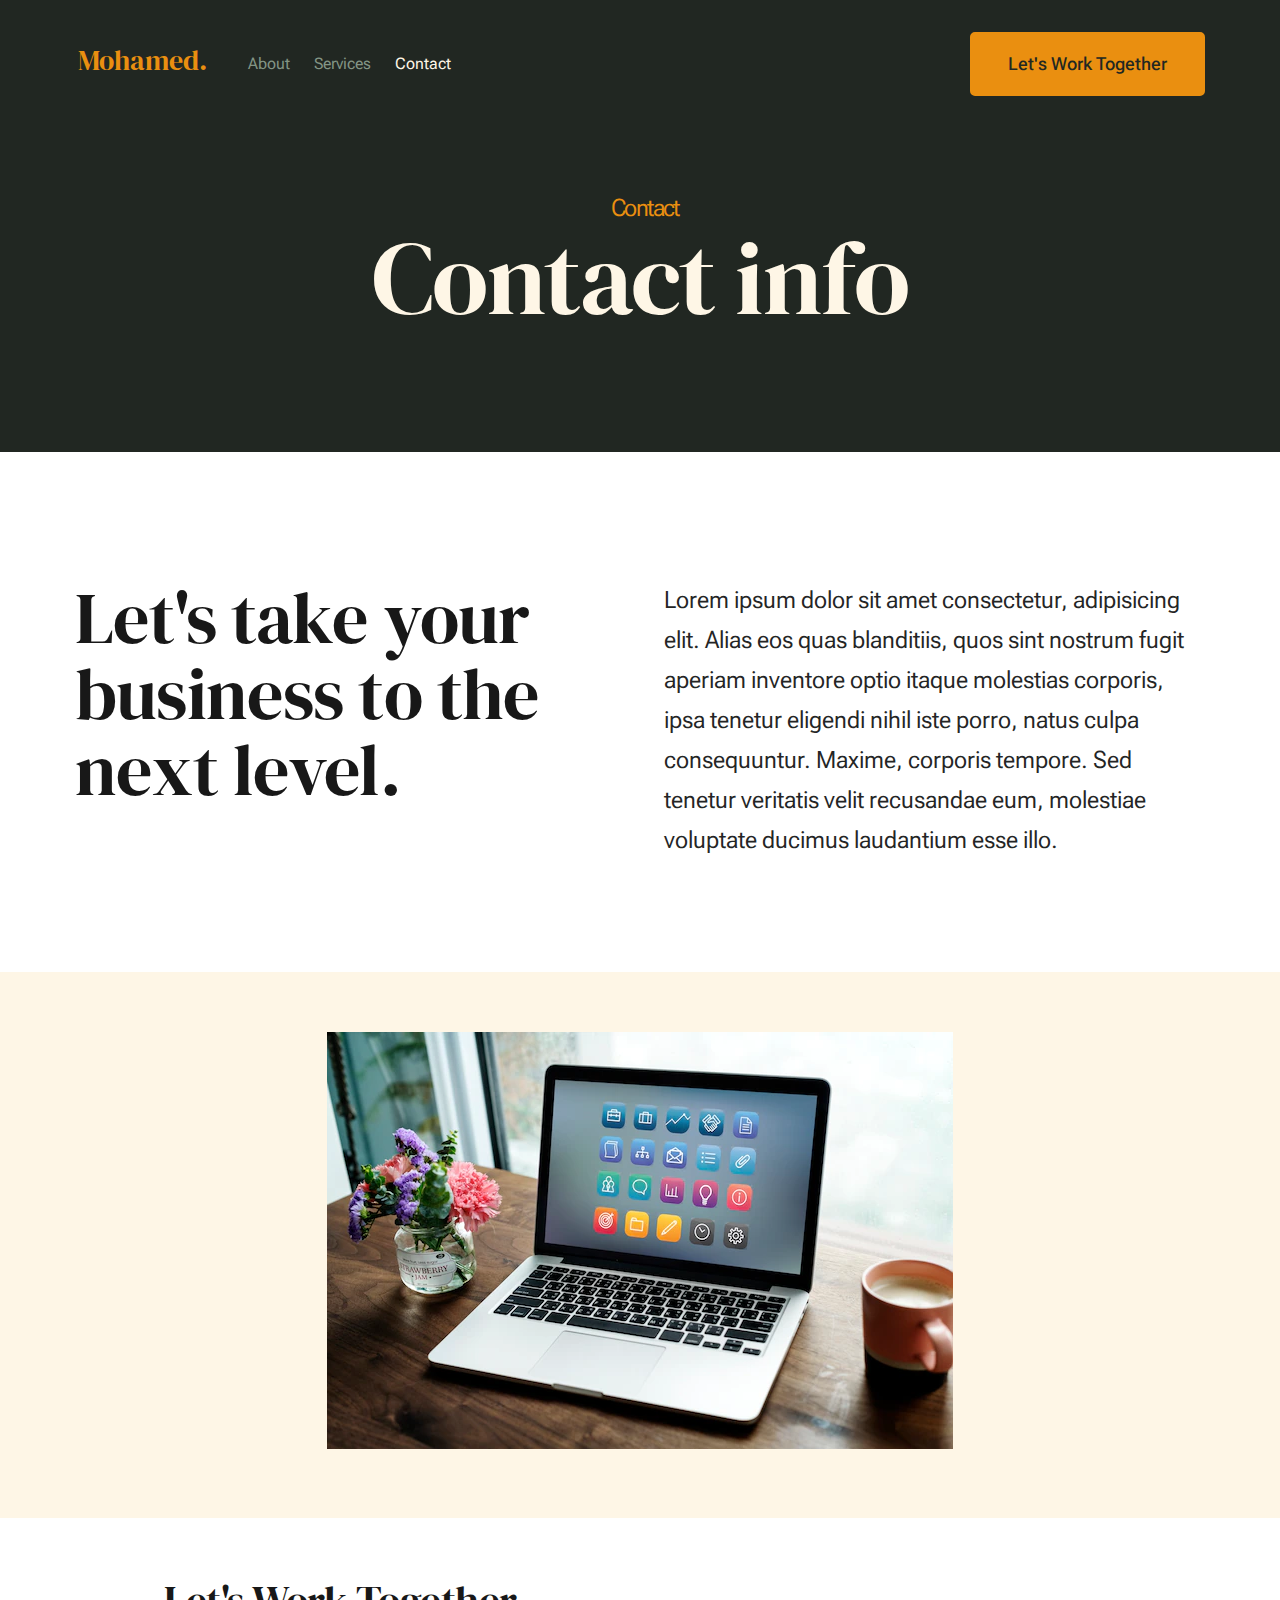
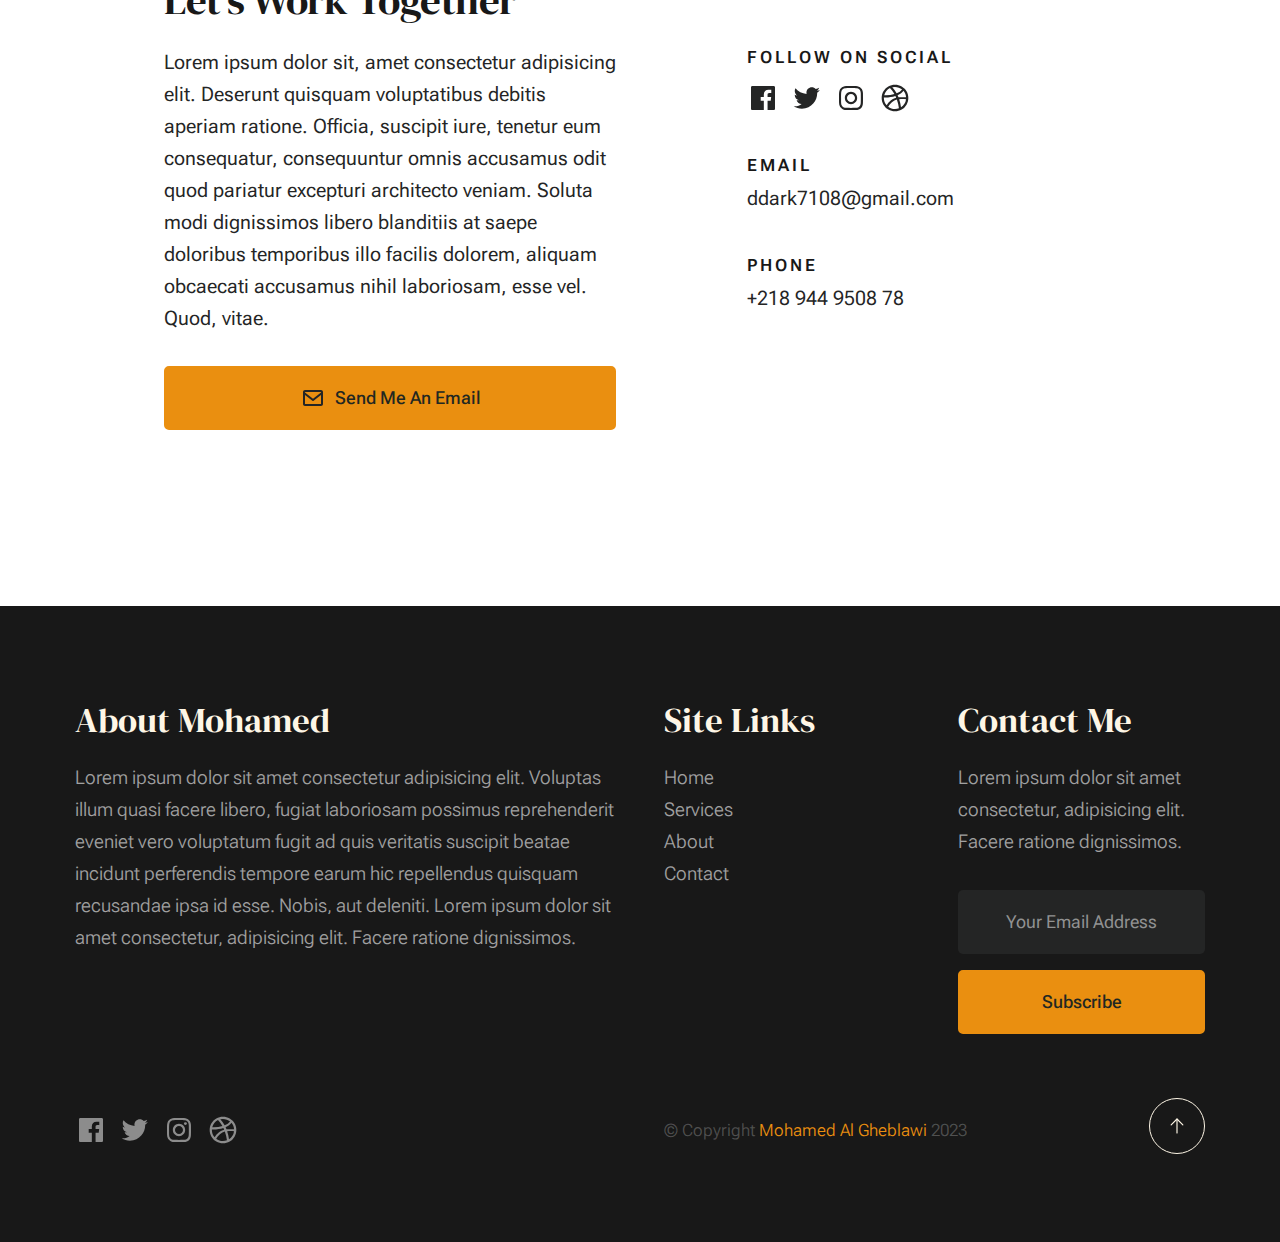
<file: projects/cv/Mohamed/contact.html>
<!DOCTYPE html>
<html lang="en" class="no-js" >
<head>

    <!--- basic page needs
    ================================================== -->
    <meta charset="utf-8">
    <meta name="viewport" content="width=device-width, initial-scale=1">
    <title>Mohamed - Abdulmajed</title>

    <script>
        document.documentElement.classList.remove('no-js');
        document.documentElement.classList.add('js');
    </script>

    <!-- CSS
    ================================================== -->
    <link rel="stylesheet" href="css/vendor.css">
    <link rel="stylesheet" href="css/styles.css">

    <!-- favicons
    ================================================== -->
    <link rel="apple-touch-icon" sizes="180x180" href="apple-touch-icon.png">
    <link rel="icon" type="image/png" sizes="32x32" href="favicon-32x32.png">
    <link rel="icon" type="image/png" sizes="16x16" href="favicon-16x16.png">
    <link rel="manifest" href="site.webmanifest">


    <link rel="stylesheet" href="https://fonts.googleapis.com/css2?family=Material+Symbols+Outlined:opsz,wght,FILL,GRAD@20..48,100..700,0..1,-50..200" />

</head>


<body id="top">


    <!-- preloader
    ================================================== -->
    <div id="preloader">
        <div id="loader" class="dots-fade">
            <div></div>
            <div></div>
            <div></div>
        </div>
    </div>


    <!-- page wrap
    ================================================== -->
    <div id="page" class="s-pagewrap">


        <!-- # site header 
        ================================================== -->
        <header class="s-header">
            <div class="row s-header__inner width-sixteen-col">

                <div class="s-header__block">
                    <div class="s-header__logo">
                        <a id="my-name" class="logo" href="index.html">
                            Mohamed.
                        </a>
                    </div>

                    <a class="s-header__menu-toggle" href="#0"><span>Menu</span></a>
                </div> <!-- end s-header__block -->

                <nav class="s-header__nav">
    
                    <ul class="s-header__menu-links">
                        <li><a href="about.html">About</a></li>
                        <li><a href="services.html">Services</a></li>
                        <li class="current"><a href="contact.html">Contact</a></li>
                    </ul> <!-- s-header__menu-links -->

                    <div class="s-header__contact">
                        <a href="contact.html" class="btn btn--primary s-header__contact-btn">Let's Work Together</a>                        
                    </div> <!-- s-header__contact -->
    
                </nav> <!-- end s-header__nav -->

            </div> <!-- end s-header__inner -->
        </header> <!-- end s-header -->


        <!-- # site main content
        ================================================== -->
        <section id="content" class="s-content">

               <section class="s-pageheader pageheader">
                    <div class="row">
                        <div class="column xl-12">
                            <h1 class="page-title">
                                <span class="page-title__small-type text-pretitle">Contact</span>
                                Contact info
                            </h1>                            
                        </div>
                    </div>
               </section> <!--pageheader -->  

               <section class="s-pagecontent pagecontent">

                    <div class="row pageintro">
                        <div class="column xl-6 lg-12">
                            <h2 class="text-display-title">Let's take your business to the next level.</h2>
                        </div>
                        <div class="column xl-6 lg-12 u-flexitem-x-right">
                            <p class="lead">
                            Lorem ipsum dolor sit amet consectetur, adipisicing elit. Alias eos quas blanditiis, quos sint nostrum fugit aperiam 
                            inventore optio itaque molestias corporis, ipsa tenetur eligendi nihil iste porro, natus culpa consequuntur. Maxime, 
                            corporis tempore. Sed tenetur veritatis velit recusandae eum, molestiae voluptate ducimus laudantium esse illo. 
                            </p>
                        </div>                       
                    </div>

                    <div class="contact">
                        <div class="image">
                            <img src="./images/laptop-wooden-table_53876-20635.webp" alt="">
                        </div>
                    </div>

                    <div class="row width-narrower pagemain">
                        <div class="column xl-12">
                            <h2 class="contact-heading">Let's Work Together</h2>

                            <div class="row">
                                <div class="column xl-6 md-12 contact-cta">     
                                    <p>
                                    Lorem ipsum dolor sit, amet consectetur adipisicing elit. Deserunt quisquam voluptatibus debitis aperiam ratione. Officia, 
                                    suscipit iure, tenetur eum consequatur, consequuntur omnis accusamus odit quod pariatur excepturi architecto veniam. Soluta 
                                    modi dignissimos libero blanditiis at saepe doloribus temporibus illo facilis dolorem, aliquam obcaecati accusamus nihil 
                                    laboriosam, esse vel. Quod, vitae.
                                    </p>
        
                                    <a href="mailto:ddark7108@gmail.com" target="_blank" class="btn btn--primary u-fullwidth contact-btn">
                                        <svg xmlns="http://www.w3.org/2000/svg" width="24" height="24" viewBox="0 0 24 24" style="fill: rgba(0, 0, 0, 1);transform: ;msFilter:;"><path d="M20 4H4c-1.103 0-2 .897-2 2v12c0 1.103.897 2 2 2h16c1.103 0 2-.897 2-2V6c0-1.103-.897-2-2-2zm0 2v.511l-8 6.223-8-6.222V6h16zM4 18V9.044l7.386 5.745a.994.994 0 0 0 1.228 0L20 9.044 20.002 18H4z"></path></svg>
                                        Send Me An Email
                                    </a>
                                </div> 
                                <div class="column xl-5 md-12 u-flexitem-x-right">

                                    <div class="contact-block">
                                        <h6>Follow On Social</h6>
                                        <ul class="contact-social social-list">
                                            <li>
                                                <a href="#0">
                                                    <svg xmlns="http://www.w3.org/2000/svg" width="24" height="24" viewBox="0 0 24 24" style="fill:rgba(0, 0, 0, 1);transform:;-ms-filter:"><path d="M20,3H4C3.447,3,3,3.448,3,4v16c0,0.552,0.447,1,1,1h8.615v-6.96h-2.338v-2.725h2.338v-2c0-2.325,1.42-3.592,3.5-3.592 c0.699-0.002,1.399,0.034,2.095,0.107v2.42h-1.435c-1.128,0-1.348,0.538-1.348,1.325v1.735h2.697l-0.35,2.725h-2.348V21H20 c0.553,0,1-0.448,1-1V4C21,3.448,20.553,3,20,3z"></path></svg>
                                                    <span class="u-screen-reader-text">Facebook</span>
                                                </a>
                                            </li>
                                            <li>
                                                <a href="#0">
                                                    <svg xmlns="http://www.w3.org/2000/svg" width="24" height="24" viewBox="0 0 24 24" style="fill:rgba(0, 0, 0, 1);transform:;-ms-filter:"><path d="M19.633,7.997c0.013,0.175,0.013,0.349,0.013,0.523c0,5.325-4.053,11.461-11.46,11.461c-2.282,0-4.402-0.661-6.186-1.809 c0.324,0.037,0.636,0.05,0.973,0.05c1.883,0,3.616-0.636,5.001-1.721c-1.771-0.037-3.255-1.197-3.767-2.793 c0.249,0.037,0.499,0.062,0.761,0.062c0.361,0,0.724-0.05,1.061-0.137c-1.847-0.374-3.23-1.995-3.23-3.953v-0.05 c0.537,0.299,1.16,0.486,1.82,0.511C3.534,9.419,2.823,8.184,2.823,6.787c0-0.748,0.199-1.434,0.548-2.032 c1.983,2.443,4.964,4.04,8.306,4.215c-0.062-0.3-0.1-0.611-0.1-0.923c0-2.22,1.796-4.028,4.028-4.028 c1.16,0,2.207,0.486,2.943,1.272c0.91-0.175,1.782-0.512,2.556-0.973c-0.299,0.935-0.936,1.721-1.771,2.22 c0.811-0.088,1.597-0.312,2.319-0.624C21.104,6.712,20.419,7.423,19.633,7.997z"></path></svg>
                                                    <span class="u-screen-reader-text">Twitter</span>
                                                </a>
                                            </li>
                                            <li>
                                                <a href="#0">
                                                    <svg xmlns="http://www.w3.org/2000/svg" width="24" height="24" viewBox="0 0 24 24" style="fill:rgba(0, 0, 0, 1);transform:;-ms-filter:"><path d="M11.999,7.377c-2.554,0-4.623,2.07-4.623,4.623c0,2.554,2.069,4.624,4.623,4.624c2.552,0,4.623-2.07,4.623-4.624 C16.622,9.447,14.551,7.377,11.999,7.377L11.999,7.377z M11.999,15.004c-1.659,0-3.004-1.345-3.004-3.003 c0-1.659,1.345-3.003,3.004-3.003s3.002,1.344,3.002,3.003C15.001,13.659,13.658,15.004,11.999,15.004L11.999,15.004z"></path><circle cx="16.806" cy="7.207" r="1.078"></circle><path d="M20.533,6.111c-0.469-1.209-1.424-2.165-2.633-2.632c-0.699-0.263-1.438-0.404-2.186-0.42 c-0.963-0.042-1.268-0.054-3.71-0.054s-2.755,0-3.71,0.054C7.548,3.074,6.809,3.215,6.11,3.479C4.9,3.946,3.945,4.902,3.477,6.111 c-0.263,0.7-0.404,1.438-0.419,2.186c-0.043,0.962-0.056,1.267-0.056,3.71c0,2.442,0,2.753,0.056,3.71 c0.015,0.748,0.156,1.486,0.419,2.187c0.469,1.208,1.424,2.164,2.634,2.632c0.696,0.272,1.435,0.426,2.185,0.45 c0.963,0.042,1.268,0.055,3.71,0.055s2.755,0,3.71-0.055c0.747-0.015,1.486-0.157,2.186-0.419c1.209-0.469,2.164-1.424,2.633-2.633 c0.263-0.7,0.404-1.438,0.419-2.186c0.043-0.962,0.056-1.267,0.056-3.71s0-2.753-0.056-3.71C20.941,7.57,20.801,6.819,20.533,6.111z M19.315,15.643c-0.007,0.576-0.111,1.147-0.311,1.688c-0.305,0.787-0.926,1.409-1.712,1.711c-0.535,0.199-1.099,0.303-1.67,0.311 c-0.95,0.044-1.218,0.055-3.654,0.055c-2.438,0-2.687,0-3.655-0.055c-0.569-0.007-1.135-0.112-1.669-0.311 c-0.789-0.301-1.414-0.923-1.719-1.711c-0.196-0.534-0.302-1.099-0.311-1.669c-0.043-0.95-0.053-1.218-0.053-3.654 c0-2.437,0-2.686,0.053-3.655c0.007-0.576,0.111-1.146,0.311-1.687c0.305-0.789,0.93-1.41,1.719-1.712 c0.534-0.198,1.1-0.303,1.669-0.311c0.951-0.043,1.218-0.055,3.655-0.055c2.437,0,2.687,0,3.654,0.055 c0.571,0.007,1.135,0.112,1.67,0.311c0.786,0.303,1.407,0.925,1.712,1.712c0.196,0.534,0.302,1.099,0.311,1.669 c0.043,0.951,0.054,1.218,0.054,3.655c0,2.436,0,2.698-0.043,3.654H19.315z"></path></svg>
                                                    <span class="u-screen-reader-text">Instagram</span>
                                                </a>
                                            </li>
                                            <li>
                                                <a href="#0">
                                                    <svg xmlns="http://www.w3.org/2000/svg" width="24" height="24" viewBox="0 0 24 24" style="fill: rgba(0, 0, 0, 1);transform: ;msFilter:;"><path d="M20.66 6.98a9.932 9.932 0 0 0-3.641-3.64C15.486 2.447 13.813 2 12 2s-3.486.447-5.02 1.34c-1.533.893-2.747 2.107-3.64 3.64S2 10.187 2 12s.446 3.487 1.34 5.02a9.924 9.924 0 0 0 3.641 3.64C8.514 21.553 10.187 22 12 22s3.486-.447 5.02-1.34a9.932 9.932 0 0 0 3.641-3.64C21.554 15.487 22 13.813 22 12s-.446-3.487-1.34-5.02zM12 3.66c2 0 3.772.64 5.32 1.919-.92 1.174-2.286 2.14-4.1 2.9-1.002-1.813-2.088-3.327-3.261-4.54A7.715 7.715 0 0 1 12 3.66zM5.51 6.8a8.116 8.116 0 0 1 2.711-2.22c1.212 1.201 2.325 2.7 3.34 4.5-2 .6-4.114.9-6.341.9-.573 0-1.006-.013-1.3-.04A8.549 8.549 0 0 1 5.51 6.8zM3.66 12c0-.054.003-.12.01-.2.007-.08.01-.146.01-.2.254.014.641.02 1.161.02 2.666 0 5.146-.367 7.439-1.1.187.373.381.793.58 1.26-1.32.293-2.674 1.006-4.061 2.14S6.4 16.247 5.76 17.5c-1.4-1.587-2.1-3.42-2.1-5.5zM12 20.34c-1.894 0-3.594-.587-5.101-1.759.601-1.187 1.524-2.322 2.771-3.401 1.246-1.08 2.483-1.753 3.71-2.02a29.441 29.441 0 0 1 1.56 6.62 8.166 8.166 0 0 1-2.94.56zm7.08-3.96a8.351 8.351 0 0 1-2.58 2.621c-.24-2.08-.7-4.107-1.379-6.081.932-.066 1.765-.1 2.5-.1.799 0 1.686.034 2.659.1a8.098 8.098 0 0 1-1.2 3.46zm-1.24-5c-1.16 0-2.233.047-3.22.14a27.053 27.053 0 0 0-.68-1.62c2.066-.906 3.532-2.006 4.399-3.3 1.2 1.414 1.854 3.027 1.96 4.84-.812-.04-1.632-.06-2.459-.06z"></path></svg>
                                                    <span class="u-screen-reader-text">Dribbble</span>
                                                </a>
                                            </li>
                                        </ul> <!-- end s-footer__social -->
                                    </div>

                                    <div class="contact-block">
                                        <h6>Email</h6>
                                        <a href="mailto:ddark7108@gmail.com">ddark7108@gmail.com</a>
                                    </div>

                                    <div class="contact-block">
                                        <h6>Phone</h6>
                                        <ul class="contact-list">
                                            <li><a href="tel:+218 944 9508 78">+218 944 9508 78</a></li>
                                        </ul>
                                    </div>

                                </div>
                            </div>
                        </div>                        
                    </div>

            </section>

        </section>

        <!-- # footer 
        ================================================== -->
        <footer class="s-footer">
            <div class="row s-footer__content">
                <div class="column xl-6 lg-6 md-12 s-footer__block s-footer__about">                    
                    <h3>About Mohamed</h3>
                    <p>
                    Lorem ipsum dolor sit amet consectetur adipisicing elit. Voluptas illum quasi facere libero, 
                    fugiat laboriosam possimus reprehenderit eveniet vero voluptatum fugit ad quis veritatis suscipit beatae 
                    incidunt perferendis tempore earum hic repellendus quisquam recusandae ipsa id esse. Nobis, aut deleniti.
                    Lorem ipsum dolor sit amet consectetur, adipisicing elit. Facere ratione dignissimos.
                    </p>               
                </div>                
                <div class="column xl-3 lg-6 md-12 s-footer__block s-footer__site-links">
                    <h3>Site Links</h3>
                    <ul class="link-list">
                        <li><a href="index.html">Home</a></li>
                        <li><a href="services.html">Services</a></li>
                        <li><a href="about.html">About</a></li>
                        <li><a href="contact.html">Contact</a></li>
                    </ul>
                </div>
                <div class="column xl-3 lg-6 md-12 tab-12 s-footer__block s-footer__newsletter">
                    <h3>Contact Me</h3>

                    <p>
                    Lorem ipsum dolor sit amet consectetur, adipisicing elit. Facere ratione dignissimos.
                    </p>

                    <div class="subscribe-form">
                        <form id="mc-form" class="mc-form">
                                <input type="email" name="EMAIL" id="mce-EMAIL" class="u-fullwidth text-center" placeholder="Your Email Address" title="The domain portion of the email address is invalid (the portion after the @)." pattern="^([^\x00-\x20\x22\x28\x29\x2c\x2e\x3a-\x3c\x3e\x40\x5b-\x5d\x7f-\xff]+|\x22([^\x0d\x22\x5c\x80-\xff]|\x5c[\x00-\x7f])*\x22)(\x2e([^\x00-\x20\x22\x28\x29\x2c\x2e\x3a-\x3c\x3e\x40\x5b-\x5d\x7f-\xff]+|\x22([^\x0d\x22\x5c\x80-\xff]|\x5c[\x00-\x7f])*\x22))*\x40([^\x00-\x20\x22\x28\x29\x2c\x2e\x3a-\x3c\x3e\x40\x5b-\x5d\x7f-\xff]+|\x5b([^\x0d\x5b-\x5d\x80-\xff]|\x5c[\x00-\x7f])*\x5d)(\x2e([^\x00-\x20\x22\x28\x29\x2c\x2e\x3a-\x3c\x3e\x40\x5b-\x5d\x7f-\xff]+|\x5b([^\x0d\x5b-\x5d\x80-\xff]|\x5c[\x00-\x7f])*\x5d))*(\.\w{2,})+$" required>
                                <input type="submit" name="subscribe" value="Subscribe" class="btn btn--primary btn--small u-fullwidth">
                            <!-- <div style="position: absolute; left: -5000px;" aria-hidden="true"><input type="text" name="b_cdb7b577e41181934ed6a6a44_9a91cfe7b3" tabindex="-1" value=""></div> -->
                            <div class="mc-status"></div>
                        </form>
                    </div>
                </div>
            </div>    
            
            <div class="row s-footer__bottom">
                <div class="column xl-6 lg-12">
                    <ul class="s-footer__social social-list">
                        <li>
                            <a href="#0">
                                <svg xmlns="http://www.w3.org/2000/svg" width="24" height="24" viewBox="0 0 24 24" style="fill:rgba(0, 0, 0, 1);transform:;-ms-filter:"><path d="M20,3H4C3.447,3,3,3.448,3,4v16c0,0.552,0.447,1,1,1h8.615v-6.96h-2.338v-2.725h2.338v-2c0-2.325,1.42-3.592,3.5-3.592 c0.699-0.002,1.399,0.034,2.095,0.107v2.42h-1.435c-1.128,0-1.348,0.538-1.348,1.325v1.735h2.697l-0.35,2.725h-2.348V21H20 c0.553,0,1-0.448,1-1V4C21,3.448,20.553,3,20,3z"></path></svg>
                                <span class="u-screen-reader-text">Facebook</span>
                            </a>
                        </li>
                        <li>
                            <a href="#0">
                                <svg xmlns="http://www.w3.org/2000/svg" width="24" height="24" viewBox="0 0 24 24" style="fill:rgba(0, 0, 0, 1);transform:;-ms-filter:"><path d="M19.633,7.997c0.013,0.175,0.013,0.349,0.013,0.523c0,5.325-4.053,11.461-11.46,11.461c-2.282,0-4.402-0.661-6.186-1.809 c0.324,0.037,0.636,0.05,0.973,0.05c1.883,0,3.616-0.636,5.001-1.721c-1.771-0.037-3.255-1.197-3.767-2.793 c0.249,0.037,0.499,0.062,0.761,0.062c0.361,0,0.724-0.05,1.061-0.137c-1.847-0.374-3.23-1.995-3.23-3.953v-0.05 c0.537,0.299,1.16,0.486,1.82,0.511C3.534,9.419,2.823,8.184,2.823,6.787c0-0.748,0.199-1.434,0.548-2.032 c1.983,2.443,4.964,4.04,8.306,4.215c-0.062-0.3-0.1-0.611-0.1-0.923c0-2.22,1.796-4.028,4.028-4.028 c1.16,0,2.207,0.486,2.943,1.272c0.91-0.175,1.782-0.512,2.556-0.973c-0.299,0.935-0.936,1.721-1.771,2.22 c0.811-0.088,1.597-0.312,2.319-0.624C21.104,6.712,20.419,7.423,19.633,7.997z"></path></svg>
                                <span class="u-screen-reader-text">Twitter</span>
                            </a>
                        </li>
                        <li>
                            <a href="#0">
                                <svg xmlns="http://www.w3.org/2000/svg" width="24" height="24" viewBox="0 0 24 24" style="fill:rgba(0, 0, 0, 1);transform:;-ms-filter:"><path d="M11.999,7.377c-2.554,0-4.623,2.07-4.623,4.623c0,2.554,2.069,4.624,4.623,4.624c2.552,0,4.623-2.07,4.623-4.624 C16.622,9.447,14.551,7.377,11.999,7.377L11.999,7.377z M11.999,15.004c-1.659,0-3.004-1.345-3.004-3.003 c0-1.659,1.345-3.003,3.004-3.003s3.002,1.344,3.002,3.003C15.001,13.659,13.658,15.004,11.999,15.004L11.999,15.004z"></path><circle cx="16.806" cy="7.207" r="1.078"></circle><path d="M20.533,6.111c-0.469-1.209-1.424-2.165-2.633-2.632c-0.699-0.263-1.438-0.404-2.186-0.42 c-0.963-0.042-1.268-0.054-3.71-0.054s-2.755,0-3.71,0.054C7.548,3.074,6.809,3.215,6.11,3.479C4.9,3.946,3.945,4.902,3.477,6.111 c-0.263,0.7-0.404,1.438-0.419,2.186c-0.043,0.962-0.056,1.267-0.056,3.71c0,2.442,0,2.753,0.056,3.71 c0.015,0.748,0.156,1.486,0.419,2.187c0.469,1.208,1.424,2.164,2.634,2.632c0.696,0.272,1.435,0.426,2.185,0.45 c0.963,0.042,1.268,0.055,3.71,0.055s2.755,0,3.71-0.055c0.747-0.015,1.486-0.157,2.186-0.419c1.209-0.469,2.164-1.424,2.633-2.633 c0.263-0.7,0.404-1.438,0.419-2.186c0.043-0.962,0.056-1.267,0.056-3.71s0-2.753-0.056-3.71C20.941,7.57,20.801,6.819,20.533,6.111z M19.315,15.643c-0.007,0.576-0.111,1.147-0.311,1.688c-0.305,0.787-0.926,1.409-1.712,1.711c-0.535,0.199-1.099,0.303-1.67,0.311 c-0.95,0.044-1.218,0.055-3.654,0.055c-2.438,0-2.687,0-3.655-0.055c-0.569-0.007-1.135-0.112-1.669-0.311 c-0.789-0.301-1.414-0.923-1.719-1.711c-0.196-0.534-0.302-1.099-0.311-1.669c-0.043-0.95-0.053-1.218-0.053-3.654 c0-2.437,0-2.686,0.053-3.655c0.007-0.576,0.111-1.146,0.311-1.687c0.305-0.789,0.93-1.41,1.719-1.712 c0.534-0.198,1.1-0.303,1.669-0.311c0.951-0.043,1.218-0.055,3.655-0.055c2.437,0,2.687,0,3.654,0.055 c0.571,0.007,1.135,0.112,1.67,0.311c0.786,0.303,1.407,0.925,1.712,1.712c0.196,0.534,0.302,1.099,0.311,1.669 c0.043,0.951,0.054,1.218,0.054,3.655c0,2.436,0,2.698-0.043,3.654H19.315z"></path></svg>
                                <span class="u-screen-reader-text">Instagram</span>
                            </a>
                        </li>
                        <li>
                            <a href="#0">
                                <svg xmlns="http://www.w3.org/2000/svg" width="24" height="24" viewBox="0 0 24 24" style="fill: rgba(0, 0, 0, 1);transform: ;msFilter:;"><path d="M20.66 6.98a9.932 9.932 0 0 0-3.641-3.64C15.486 2.447 13.813 2 12 2s-3.486.447-5.02 1.34c-1.533.893-2.747 2.107-3.64 3.64S2 10.187 2 12s.446 3.487 1.34 5.02a9.924 9.924 0 0 0 3.641 3.64C8.514 21.553 10.187 22 12 22s3.486-.447 5.02-1.34a9.932 9.932 0 0 0 3.641-3.64C21.554 15.487 22 13.813 22 12s-.446-3.487-1.34-5.02zM12 3.66c2 0 3.772.64 5.32 1.919-.92 1.174-2.286 2.14-4.1 2.9-1.002-1.813-2.088-3.327-3.261-4.54A7.715 7.715 0 0 1 12 3.66zM5.51 6.8a8.116 8.116 0 0 1 2.711-2.22c1.212 1.201 2.325 2.7 3.34 4.5-2 .6-4.114.9-6.341.9-.573 0-1.006-.013-1.3-.04A8.549 8.549 0 0 1 5.51 6.8zM3.66 12c0-.054.003-.12.01-.2.007-.08.01-.146.01-.2.254.014.641.02 1.161.02 2.666 0 5.146-.367 7.439-1.1.187.373.381.793.58 1.26-1.32.293-2.674 1.006-4.061 2.14S6.4 16.247 5.76 17.5c-1.4-1.587-2.1-3.42-2.1-5.5zM12 20.34c-1.894 0-3.594-.587-5.101-1.759.601-1.187 1.524-2.322 2.771-3.401 1.246-1.08 2.483-1.753 3.71-2.02a29.441 29.441 0 0 1 1.56 6.62 8.166 8.166 0 0 1-2.94.56zm7.08-3.96a8.351 8.351 0 0 1-2.58 2.621c-.24-2.08-.7-4.107-1.379-6.081.932-.066 1.765-.1 2.5-.1.799 0 1.686.034 2.659.1a8.098 8.098 0 0 1-1.2 3.46zm-1.24-5c-1.16 0-2.233.047-3.22.14a27.053 27.053 0 0 0-.68-1.62c2.066-.906 3.532-2.006 4.399-3.3 1.2 1.414 1.854 3.027 1.96 4.84-.812-.04-1.632-.06-2.459-.06z"></path></svg>
                                <span class="u-screen-reader-text">Dribbble</span>
                            </a>
                        </li>
                    </ul> <!-- end s-footer__social -->
                </div>
                <div class="column xl-6 lg-12">
                    <p class="ss-copyright">
                        <span>© Copyright <span class="my-name">Mohamed Al Gheblawi</span> 2023</span>
                    </p>
                </div>

                <div class="ss-go-top">
                    <a class="smoothscroll" title="Back to Top" href="#top">
                        <svg xmlns="http://www.w3.org/2000/svg" viewBox="0 0 24 24" width="36" height="36" fill="none" stroke="#ffffff" stroke-width="1" stroke-linecap="round" stroke-linejoin="round">&lt;!--!  Atomicons Free 1.00 by @atisalab License - https://atomicons.com/license/ (Icons: CC BY 4.0) Copyright 2021 Atomicons --&gt;<polyline points="17 11 12 6 7 11"></polyline><line x1="12" y1="18" x2="12" y2="6"></line></svg>
                    </a>
                </div> <!-- end ss-go-top -->
            </div>
            
        </footer> <!-- end s-footer -->

    </div> <!-- end page-wrap -->

    <!-- Java Script
    ================================================== -->
    <script src="js/plugins.js"></script>
    <script src="js/main.js"></script>

</body>
</html>
</file>
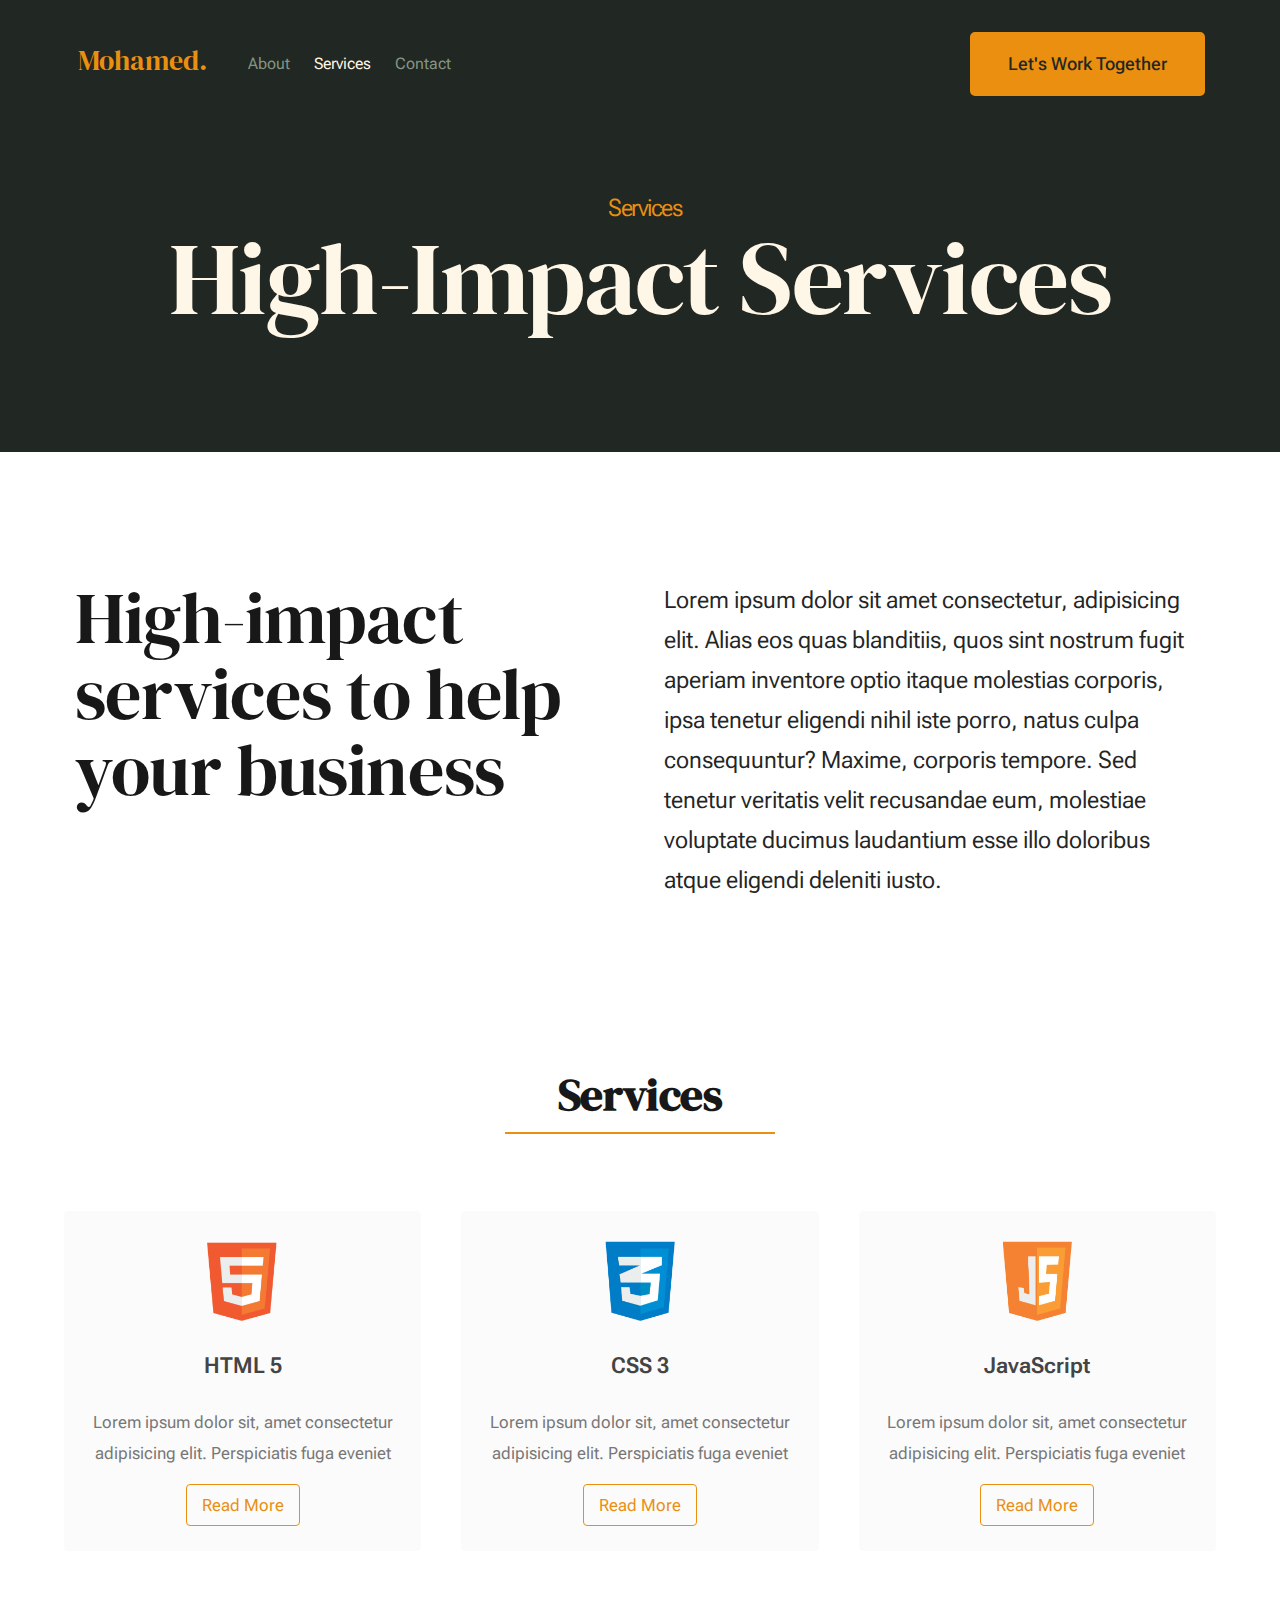
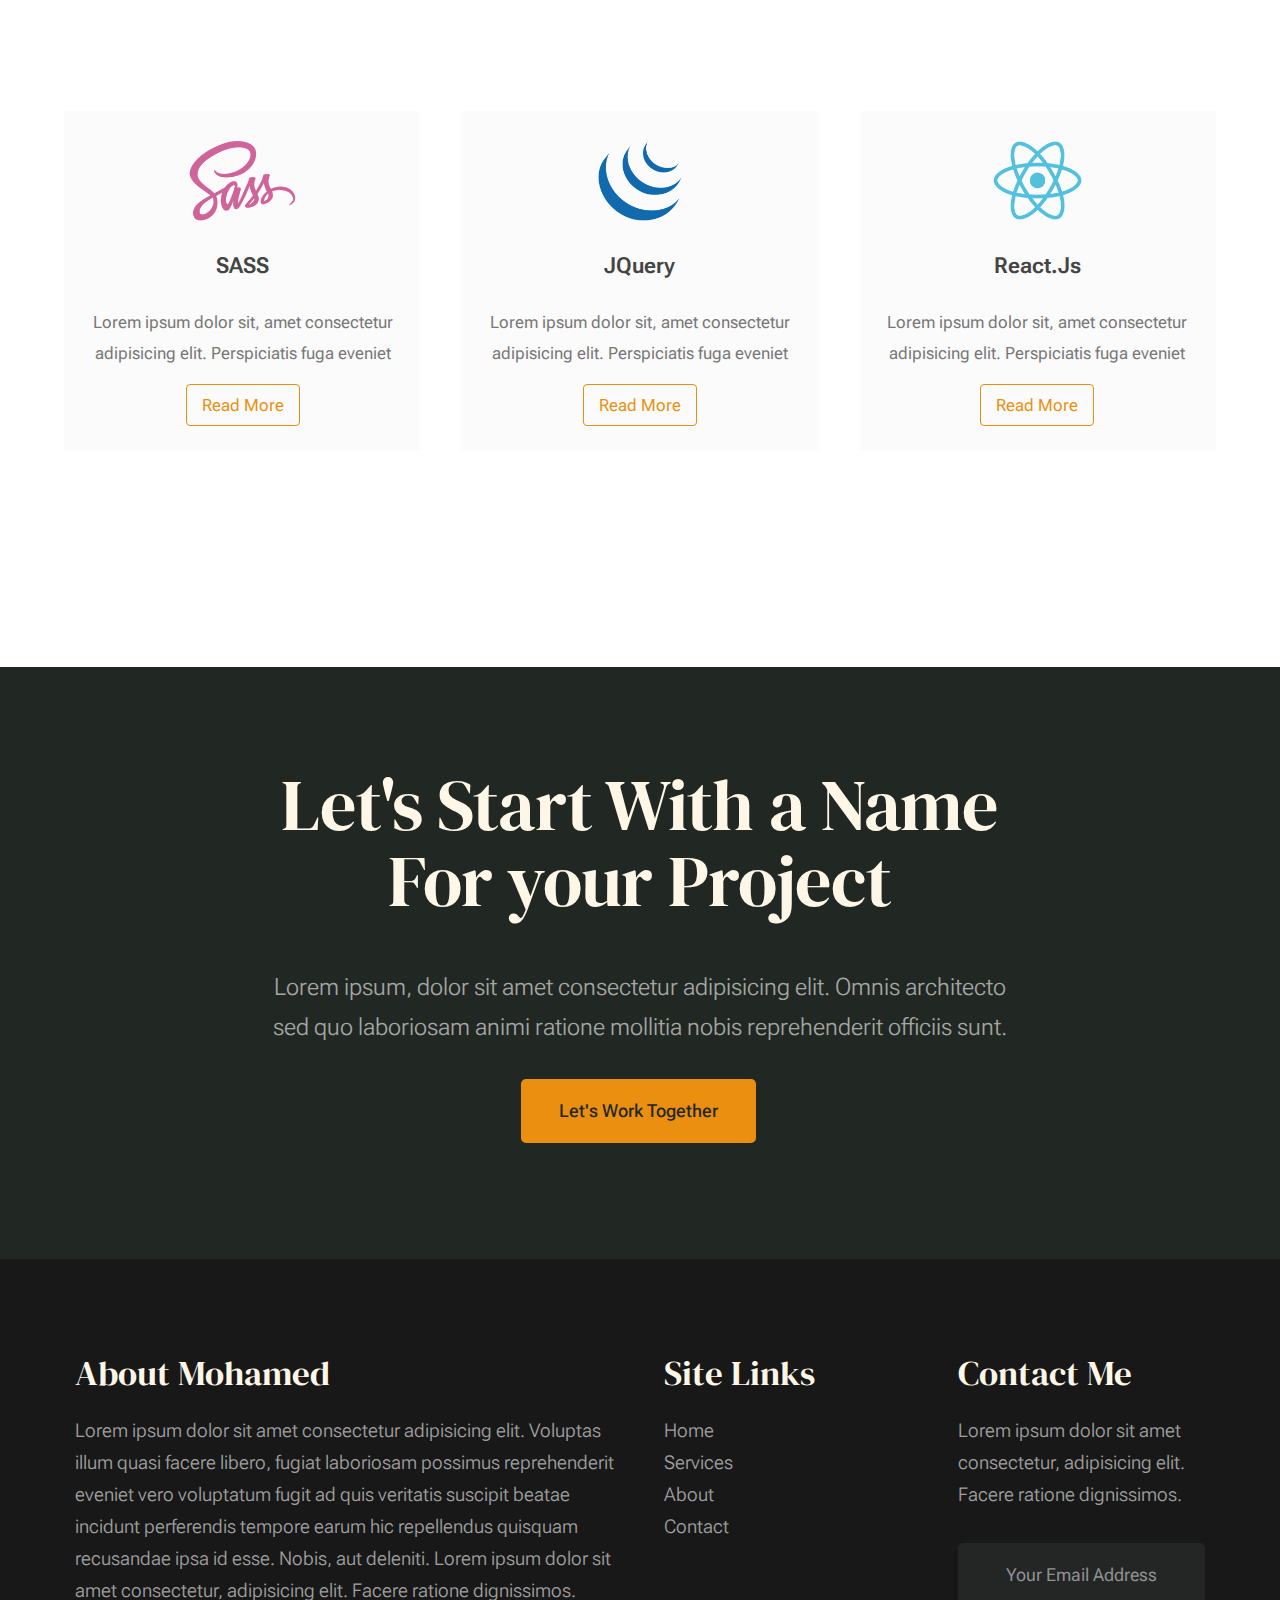
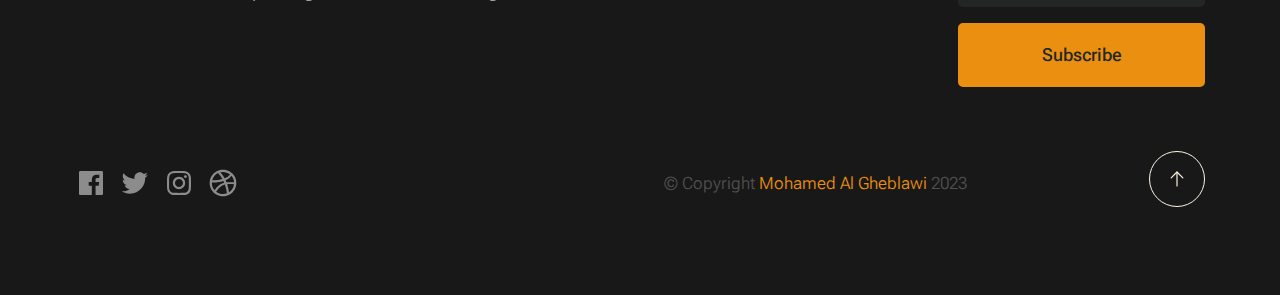
<file: projects/cv/Mohamed/services.html>
<!DOCTYPE html>
<html lang="en" class="no-js" >
<head>

    <!--- basic page needs
    ================================================== -->
    <meta charset="utf-8">
    <meta name="viewport" content="width=device-width, initial-scale=1">
    <title>Mohamed - Abdulmajed</title>

    <script>
        document.documentElement.classList.remove('no-js');
        document.documentElement.classList.add('js');
    </script>

    <!-- CSS
    ================================================== -->
    <link rel="stylesheet" href="css/vendor.css">
    <link rel="stylesheet" href="css/styles.css">

    <!-- favicons
    ================================================== -->
    <link rel="apple-touch-icon" sizes="180x180" href="apple-touch-icon.png">
    <link rel="icon" type="image/png" sizes="32x32" href="favicon-32x32.png">
    <link rel="icon" type="image/png" sizes="16x16" href="favicon-16x16.png">
    <link rel="manifest" href="site.webmanifest">


    <link rel="stylesheet" href="https://fonts.googleapis.com/css2?family=Material+Symbols+Outlined:opsz,wght,FILL,GRAD@20..48,100..700,0..1,-50..200" />

</head>


<body id="top">


    <!-- preloader
    ================================================== -->
    <div id="preloader">
        <div id="loader" class="dots-fade">
            <div></div>
            <div></div>
            <div></div>
        </div>
    </div>


    <!-- page wrap
    ================================================== -->
    <div id="page" class="s-pagewrap">

        <!-- # site header 
        ================================================== -->
        <header class="s-header">

            <div class="row s-header__inner width-sixteen-col">

                <div class="s-header__block">
                    <div class="s-header__logo">
                        <a id="my-name" class="logo" href="index.html">
                            Mohamed.
                        </a>
                    </div>

                    <a class="s-header__menu-toggle" href="#0"><span>Menu</span></a>
                </div> <!-- end s-header__block -->

                <nav class="s-header__nav">
    
                    <ul class="s-header__menu-links">
                        <li><a href="about.html">About</a></li>
                        <li class="current"><a href="services.html">Services</a></li>
                        <li><a href="contact.html">Contact</a></li>
                    </ul> <!-- s-header__menu-links -->

                    <div class="s-header__contact">
                        <a href="contact.html" class="btn btn--primary s-header__contact-btn">Let's Work Together</a>                        
                    </div> <!-- s-header__contact -->
    
                </nav> <!-- end s-header__nav -->

            </div> <!-- end s-header__inner -->

        </header> <!-- end s-header -->

        <!-- # site main content
        ================================================== -->
        <section id="content" class="s-content">

               <section class="s-pageheader pageheader">
                    <div class="row">
                        <div class="column xl-12">
                            <h1 class="page-title">
                                <span class="page-title__small-type text-pretitle">Services</span>
                                High-Impact Services
                            </h1>
                            
                        </div>
                    </div>
               </section> <!-- pageheader -->  

               <section class="s-pagecontent pagecontent">

                    <div class="row pageintro">
                        <div class="column xl-6 lg-12">
                            <h2 class="text-display-title">High-impact services to help your business</h2>
                        </div>
                        <div class="column xl-6 lg-12 u-flexitem-x-right">
                            <p class="lead">
                            Lorem ipsum dolor sit amet consectetur, adipisicing elit. Alias eos quas blanditiis, quos sint nostrum fugit aperiam 
                            inventore optio itaque molestias corporis, ipsa tenetur eligendi nihil iste porro, natus culpa consequuntur? Maxime, 
                            corporis tempore. Sed tenetur veritatis velit recusandae eum, molestiae voluptate ducimus laudantium esse illo 
                            doloribus atque eligendi deleniti iusto. 
                            </p>
                        </div>                       
                    </div>  <!-- pageintro -->       


                    <div class="services">
                        <div class="main-title"><h2>Services</h2></div>
                        <div class="container">
                            <div class="box">
                                <img src="./images/icon-1.png" alt="">
                                <h4>HTML 5</h4>
                                <p>
                                    Lorem ipsum dolor sit, amet consectetur adipisicing elit. Perspiciatis fuga eveniet
                                </p>
                                <a class="read-more" href="contact.html">Read More</a>
                            </div>
                            <div class="box">
                                <img src="./images/icon-2.png" alt="">
                                <h4>CSS 3</h4>
                                <p>
                                    Lorem ipsum dolor sit, amet consectetur adipisicing elit. Perspiciatis fuga eveniet
                                </p>
                                <a class="read-more" href="contact.html">Read More</a>
                            </div>
                            <div class="box">
                                <img src="./images/icon-3.png" alt="">
                                <h4>JavaScript</h4>
                                <p>
                                    Lorem ipsum dolor sit, amet consectetur adipisicing elit. Perspiciatis fuga eveniet
                                </p>
                                <a class="read-more" href="contact.html">Read More</a>
                            </div>
                            <div class="box">
                                <img src="./images/icon-4.png" alt="">
                                <h4>SASS</h4>
                                <p>
                                    Lorem ipsum dolor sit, amet consectetur adipisicing elit. Perspiciatis fuga eveniet
                                </p>
                                <a class="read-more" href="contact.html">Read More</a>
                            </div>
                            <div class="box">
                                <img src="./images/icon-5.png" alt="">
                                <h4>JQuery</h4>
                                <p>
                                    Lorem ipsum dolor sit, amet consectetur adipisicing elit. Perspiciatis fuga eveniet
                                </p>
                                <a class="read-more" href="contact.html">Read More</a>
                            </div>
                            <div class="box">
                                <img src="./images/icon-6.png" alt="">
                                <h4>React.Js</h4>
                                <p>
                                    Lorem ipsum dolor sit, amet consectetur adipisicing elit. Perspiciatis fuga eveniet
                                </p>
                                <a class="read-more" href="contact.html">Read More</a>
                            </div>
                        </div>
                    </div>


            </section> <!-- pagecontent -->

        </section> <!-- s-content-->

        <!-- # cta
        ================================================== -->
        <section id="cta" class="s-cta">

            <div class="row row-x-center text-center">
                <div class="column xl-8 lg-12">

                    <div class="s-cta__content">
                        <h2 class="text-display-title">
                            Let's Start With a Name For your Project
                        </h2>
                        <p class="lead parag-mohamed">
                            Lorem ipsum, dolor sit amet consectetur adipisicing elit. Omnis architecto sed quo laboriosam animi ratione mollitia nobis reprehenderit officiis sunt.
                        </p>
                        <a href="contact.html" class="btn btn--primary">Let's Work Together</a>
                    </div>

                </div>
            </div>

        </section> <!-- end s-cta -->


        <!-- # footer 
        ================================================== -->
        <footer class="s-footer">
            <div class="row s-footer__content">
                <div class="column xl-6 lg-6 md-12 s-footer__block s-footer__about">                    
                    <h3>About Mohamed</h3>
                    <p>
                    Lorem ipsum dolor sit amet consectetur adipisicing elit. Voluptas illum quasi facere libero, 
                    fugiat laboriosam possimus reprehenderit eveniet vero voluptatum fugit ad quis veritatis suscipit beatae 
                    incidunt perferendis tempore earum hic repellendus quisquam recusandae ipsa id esse. Nobis, aut deleniti.
                    Lorem ipsum dolor sit amet consectetur, adipisicing elit. Facere ratione dignissimos.
                    </p>               
                </div>                
                <div class="column xl-3 lg-6 md-12 s-footer__block s-footer__site-links">
                    <h3>Site Links</h3>
                    <ul class="link-list">
                        <li><a href="index.html">Home</a></li>
                        <li><a href="services.html">Services</a></li>
                        <li><a href="about.html">About</a></li>
                        <li><a href="contact.html">Contact</a></li>
                    </ul>
                </div>
                <div class="column xl-3 lg-6 md-12 tab-12 s-footer__block s-footer__newsletter">
                    <h3>Contact Me</h3>

                    <p>
                    Lorem ipsum dolor sit amet consectetur, adipisicing elit. Facere ratione dignissimos.
                    </p>

                    <div class="subscribe-form">
                        <form id="mc-form" class="mc-form">
                            <input type="email" name="EMAIL" id="mce-EMAIL" class="u-fullwidth text-center" placeholder="Your Email Address" title="The domain portion of the email address is invalid (the portion after the @)." pattern="^([^\x00-\x20\x22\x28\x29\x2c\x2e\x3a-\x3c\x3e\x40\x5b-\x5d\x7f-\xff]+|\x22([^\x0d\x22\x5c\x80-\xff]|\x5c[\x00-\x7f])*\x22)(\x2e([^\x00-\x20\x22\x28\x29\x2c\x2e\x3a-\x3c\x3e\x40\x5b-\x5d\x7f-\xff]+|\x22([^\x0d\x22\x5c\x80-\xff]|\x5c[\x00-\x7f])*\x22))*\x40([^\x00-\x20\x22\x28\x29\x2c\x2e\x3a-\x3c\x3e\x40\x5b-\x5d\x7f-\xff]+|\x5b([^\x0d\x5b-\x5d\x80-\xff]|\x5c[\x00-\x7f])*\x5d)(\x2e([^\x00-\x20\x22\x28\x29\x2c\x2e\x3a-\x3c\x3e\x40\x5b-\x5d\x7f-\xff]+|\x5b([^\x0d\x5b-\x5d\x80-\xff]|\x5c[\x00-\x7f])*\x5d))*(\.\w{2,})+$" required>
                            <input type="submit" name="subscribe" value="Subscribe" class="btn btn--primary btn--small u-fullwidth">
                            <!-- <div style="position: absolute; left: -5000px;" aria-hidden="true"><input type="text" name="b_cdb7b577e41181934ed6a6a44_9a91cfe7b3" tabindex="-1" value=""></div> -->
                            <div class="mc-status"></div>
                        </form>
                    </div>
                </div>
            </div>    
            
            <div class="row s-footer__bottom">
                <div class="column xl-6 lg-12">
                    <ul class="s-footer__social social-list">
                        <li>
                            <a href="#0">
                                <svg xmlns="http://www.w3.org/2000/svg" width="24" height="24" viewBox="0 0 24 24" style="fill:rgba(0, 0, 0, 1);transform:;-ms-filter:"><path d="M20,3H4C3.447,3,3,3.448,3,4v16c0,0.552,0.447,1,1,1h8.615v-6.96h-2.338v-2.725h2.338v-2c0-2.325,1.42-3.592,3.5-3.592 c0.699-0.002,1.399,0.034,2.095,0.107v2.42h-1.435c-1.128,0-1.348,0.538-1.348,1.325v1.735h2.697l-0.35,2.725h-2.348V21H20 c0.553,0,1-0.448,1-1V4C21,3.448,20.553,3,20,3z"></path></svg>
                                <span class="u-screen-reader-text">Facebook</span>
                            </a>
                        </li>
                        <li>
                            <a href="#0">
                                <svg xmlns="http://www.w3.org/2000/svg" width="24" height="24" viewBox="0 0 24 24" style="fill:rgba(0, 0, 0, 1);transform:;-ms-filter:"><path d="M19.633,7.997c0.013,0.175,0.013,0.349,0.013,0.523c0,5.325-4.053,11.461-11.46,11.461c-2.282,0-4.402-0.661-6.186-1.809 c0.324,0.037,0.636,0.05,0.973,0.05c1.883,0,3.616-0.636,5.001-1.721c-1.771-0.037-3.255-1.197-3.767-2.793 c0.249,0.037,0.499,0.062,0.761,0.062c0.361,0,0.724-0.05,1.061-0.137c-1.847-0.374-3.23-1.995-3.23-3.953v-0.05 c0.537,0.299,1.16,0.486,1.82,0.511C3.534,9.419,2.823,8.184,2.823,6.787c0-0.748,0.199-1.434,0.548-2.032 c1.983,2.443,4.964,4.04,8.306,4.215c-0.062-0.3-0.1-0.611-0.1-0.923c0-2.22,1.796-4.028,4.028-4.028 c1.16,0,2.207,0.486,2.943,1.272c0.91-0.175,1.782-0.512,2.556-0.973c-0.299,0.935-0.936,1.721-1.771,2.22 c0.811-0.088,1.597-0.312,2.319-0.624C21.104,6.712,20.419,7.423,19.633,7.997z"></path></svg>
                                <span class="u-screen-reader-text">Twitter</span>
                            </a>
                        </li>
                        <li>
                            <a href="#0">
                                <svg xmlns="http://www.w3.org/2000/svg" width="24" height="24" viewBox="0 0 24 24" style="fill:rgba(0, 0, 0, 1);transform:;-ms-filter:"><path d="M11.999,7.377c-2.554,0-4.623,2.07-4.623,4.623c0,2.554,2.069,4.624,4.623,4.624c2.552,0,4.623-2.07,4.623-4.624 C16.622,9.447,14.551,7.377,11.999,7.377L11.999,7.377z M11.999,15.004c-1.659,0-3.004-1.345-3.004-3.003 c0-1.659,1.345-3.003,3.004-3.003s3.002,1.344,3.002,3.003C15.001,13.659,13.658,15.004,11.999,15.004L11.999,15.004z"></path><circle cx="16.806" cy="7.207" r="1.078"></circle><path d="M20.533,6.111c-0.469-1.209-1.424-2.165-2.633-2.632c-0.699-0.263-1.438-0.404-2.186-0.42 c-0.963-0.042-1.268-0.054-3.71-0.054s-2.755,0-3.71,0.054C7.548,3.074,6.809,3.215,6.11,3.479C4.9,3.946,3.945,4.902,3.477,6.111 c-0.263,0.7-0.404,1.438-0.419,2.186c-0.043,0.962-0.056,1.267-0.056,3.71c0,2.442,0,2.753,0.056,3.71 c0.015,0.748,0.156,1.486,0.419,2.187c0.469,1.208,1.424,2.164,2.634,2.632c0.696,0.272,1.435,0.426,2.185,0.45 c0.963,0.042,1.268,0.055,3.71,0.055s2.755,0,3.71-0.055c0.747-0.015,1.486-0.157,2.186-0.419c1.209-0.469,2.164-1.424,2.633-2.633 c0.263-0.7,0.404-1.438,0.419-2.186c0.043-0.962,0.056-1.267,0.056-3.71s0-2.753-0.056-3.71C20.941,7.57,20.801,6.819,20.533,6.111z M19.315,15.643c-0.007,0.576-0.111,1.147-0.311,1.688c-0.305,0.787-0.926,1.409-1.712,1.711c-0.535,0.199-1.099,0.303-1.67,0.311 c-0.95,0.044-1.218,0.055-3.654,0.055c-2.438,0-2.687,0-3.655-0.055c-0.569-0.007-1.135-0.112-1.669-0.311 c-0.789-0.301-1.414-0.923-1.719-1.711c-0.196-0.534-0.302-1.099-0.311-1.669c-0.043-0.95-0.053-1.218-0.053-3.654 c0-2.437,0-2.686,0.053-3.655c0.007-0.576,0.111-1.146,0.311-1.687c0.305-0.789,0.93-1.41,1.719-1.712 c0.534-0.198,1.1-0.303,1.669-0.311c0.951-0.043,1.218-0.055,3.655-0.055c2.437,0,2.687,0,3.654,0.055 c0.571,0.007,1.135,0.112,1.67,0.311c0.786,0.303,1.407,0.925,1.712,1.712c0.196,0.534,0.302,1.099,0.311,1.669 c0.043,0.951,0.054,1.218,0.054,3.655c0,2.436,0,2.698-0.043,3.654H19.315z"></path></svg>
                                <span class="u-screen-reader-text">Instagram</span>
                            </a>
                        </li>
                        <li>
                            <a href="#0">
                                <svg xmlns="http://www.w3.org/2000/svg" width="24" height="24" viewBox="0 0 24 24" style="fill: rgba(0, 0, 0, 1);transform: ;msFilter:;"><path d="M20.66 6.98a9.932 9.932 0 0 0-3.641-3.64C15.486 2.447 13.813 2 12 2s-3.486.447-5.02 1.34c-1.533.893-2.747 2.107-3.64 3.64S2 10.187 2 12s.446 3.487 1.34 5.02a9.924 9.924 0 0 0 3.641 3.64C8.514 21.553 10.187 22 12 22s3.486-.447 5.02-1.34a9.932 9.932 0 0 0 3.641-3.64C21.554 15.487 22 13.813 22 12s-.446-3.487-1.34-5.02zM12 3.66c2 0 3.772.64 5.32 1.919-.92 1.174-2.286 2.14-4.1 2.9-1.002-1.813-2.088-3.327-3.261-4.54A7.715 7.715 0 0 1 12 3.66zM5.51 6.8a8.116 8.116 0 0 1 2.711-2.22c1.212 1.201 2.325 2.7 3.34 4.5-2 .6-4.114.9-6.341.9-.573 0-1.006-.013-1.3-.04A8.549 8.549 0 0 1 5.51 6.8zM3.66 12c0-.054.003-.12.01-.2.007-.08.01-.146.01-.2.254.014.641.02 1.161.02 2.666 0 5.146-.367 7.439-1.1.187.373.381.793.58 1.26-1.32.293-2.674 1.006-4.061 2.14S6.4 16.247 5.76 17.5c-1.4-1.587-2.1-3.42-2.1-5.5zM12 20.34c-1.894 0-3.594-.587-5.101-1.759.601-1.187 1.524-2.322 2.771-3.401 1.246-1.08 2.483-1.753 3.71-2.02a29.441 29.441 0 0 1 1.56 6.62 8.166 8.166 0 0 1-2.94.56zm7.08-3.96a8.351 8.351 0 0 1-2.58 2.621c-.24-2.08-.7-4.107-1.379-6.081.932-.066 1.765-.1 2.5-.1.799 0 1.686.034 2.659.1a8.098 8.098 0 0 1-1.2 3.46zm-1.24-5c-1.16 0-2.233.047-3.22.14a27.053 27.053 0 0 0-.68-1.62c2.066-.906 3.532-2.006 4.399-3.3 1.2 1.414 1.854 3.027 1.96 4.84-.812-.04-1.632-.06-2.459-.06z"></path></svg>
                                <span class="u-screen-reader-text">Dribbble</span>
                            </a>
                        </li>
                    </ul> <!-- end s-footer__social -->
                </div>
                <div class="column xl-6 lg-12">
                    <p class="ss-copyright">
                        <span>© Copyright <span class="my-name">Mohamed Al Gheblawi</span> 2023</span>
                    </p>
                </div>

                <div class="ss-go-top">
                    <a class="smoothscroll" title="Back to Top" href="#top">
                        <svg xmlns="http://www.w3.org/2000/svg" viewBox="0 0 24 24" width="36" height="36" fill="none" stroke="#ffffff" stroke-width="1" stroke-linecap="round" stroke-linejoin="round">&lt;!--!  Atomicons Free 1.00 by @atisalab License - https://atomicons.com/license/ (Icons: CC BY 4.0) Copyright 2021 Atomicons --&gt;<polyline points="17 11 12 6 7 11"></polyline><line x1="12" y1="18" x2="12" y2="6"></line></svg>
                    </a>
                </div> <!-- end ss-go-top -->
            </div>
            
        </footer> <!-- end s-footer -->

    </div> <!-- end page-wrap -->

    <!-- Java Script
    ================================================== -->
    <script src="js/plugins.js"></script>
    <script src="js/main.js"></script>

</body>
</html>
</file>
<file: projects/cv/Mohamed/css/vendor.css>
/* ===================================================================
 * Monica Third-party Stylesheets
 * Template Ver. 1.0.0
 * 12-13-2022
 * -------------------------------------------------------------------
 *
 * TOC:
 * # PrismJS
 * # Swiper
 *
 * ------------------------------------------------------------------- */


/* ===================================================================
 * # PrismJS 1.20.0
 *   https://prismjs.com/download.html#themes=prism-okaidia&languages=markup+css+clike+javascript+markup-templating+php 
 *   
 *   okaidia theme for JavaScript, CSS and HTML
 *   Loosely based on Monokai textmate theme by http://www.monokai.nl/
 *   @author ocodia
 * ------------------------------------------------------------------- */
code[class*=language-],
pre[class*=language-] {
  color          : #f8f8f2;
  background     : none;
  text-shadow    : 0 1px rgba(0, 0, 0, 0.3);
  font-family    : var(--font-mono);
  font-size      : calc(var(--text-size) * 0.9444);
  text-align     : left;
  white-space    : pre;
  word-spacing   : normal;
  word-break     : normal;
  word-wrap      : normal;
  line-height    : var(--vspace-1);
  -moz-tab-size  : 4;
  -o-tab-size    : 4;
  tab-size       : 4;
  -webkit-hyphens: none;
  -ms-hyphens    : none;
  hyphens        : none;
}

/* Code blocks */
pre[class*=language-] {
  padding : var(--vspace-0_5) 0 var(--vspace-1);
  margin  : var(--vspace-1) 0;
  overflow: auto;
}

:not(pre)>code[class*=language-],
pre[class*=language-] {
  background: #272822;
}

/* Inline code */
:not(pre)>code[class*=language-] {
  padding    : 0.1em;
  white-space: normal;
}

.token.comment,
.token.prolog,
.token.doctype,
.token.cdata {
  color: slategray;
}

.token.punctuation {
  color: #f8f8f2;
}

.token.namespace {
  opacity: 0.7;
}

.token.property,
.token.tag,
.token.constant,
.token.symbol,
.token.deleted {
  color: #f92672;
}

.token.boolean,
.token.number {
  color: #ae81ff;
}

.token.selector,
.token.attr-name,
.token.string,
.token.char,
.token.builtin,
.token.inserted {
  color: #a6e22e;
}

.token.operator,
.token.entity,
.token.url,
.language-css .token.string,
.style .token.string,
.token.variable {
  color: #f8f8f2;
}

.token.atrule,
.token.attr-value,
.token.function,
.token.class-name {
  color: #e6db74;
}

.token.keyword {
  color: #66d9ef;
}

.token.regex,
.token.important {
  color: #fd971f;
}

.token.important,
.token.bold {
  font-weight: bold;
}

.token.italic {
  font-style: italic;
}

.token.entity {
  cursor: help;
}



/* ===================================================================
 * # Swiper 6.4.5
 *   Most modern mobile touch slider and framework with hardware accelerated transitions
 *   https://swiperjs.com
 *
 *   Copyright 2014-2020 Vladimir Kharlampidi
 *
 *   Released under the MIT License
 *
 *   Released on: December 18, 2020
 * ------------------------------------------------------------------- */
@font-face {
  font-family: "swiper-icons";
  src        : url("data:application/font-woff;charset=utf-8;base64, [base64]//wADZ2x5ZgAAAywAAADMAAAD2MHtryVoZWFkAAABbAAAADAAAAA2E2+eoWhoZWEAAAGcAAAAHwAAACQC9gDzaG10eAAAAigAAAAZAAAArgJkABFsb2NhAAAC0AAAAFoAAABaFQAUGG1heHAAAAG8AAAAHwAAACAAcABAbmFtZQAAA/gAAAE5AAACXvFdBwlwb3N0AAAFNAAAAGIAAACE5s74hXjaY2BkYGAAYpf5Hu/j+W2+MnAzMYDAzaX6QjD6/4//Bxj5GA8AuRwMYGkAPywL13jaY2BkYGA88P8Agx4j+/8fQDYfA1AEBWgDAIB2BOoAeNpjYGRgYNBh4GdgYgABEMnIABJzYNADCQAACWgAsQB42mNgYfzCOIGBlYGB0YcxjYGBwR1Kf2WQZGhhYGBiYGVmgAFGBiQQkOaawtDAoMBQxXjg/wEGPcYDDA4wNUA2CCgwsAAAO4EL6gAAeNpj2M0gyAACqxgGNWBkZ2D4/wMA+xkDdgAAAHjaY2BgYGaAYBkGRgYQiAHyGMF8FgYHIM3DwMHABGQrMOgyWDLEM1T9/w8UBfEMgLzE////P/5//f/V/xv+r4eaAAeMbAxwIUYmIMHEgKYAYjUcsDAwsLKxc3BycfPw8jEQA/[base64]/uznmfPFBNODM2K7MTQ45YEAZqGP81AmGGcF3iPqOop0r1SPTaTbVkfUe4HXj97wYE+yNwWYxwWu4v1ugWHgo3S1XdZEVqWM7ET0cfnLGxWfkgR42o2PvWrDMBSFj/IHLaF0zKjRgdiVMwScNRAoWUoH78Y2icB/yIY09An6AH2Bdu/UB+yxopYshQiEvnvu0dURgDt8QeC8PDw7Fpji3fEA4z/PEJ6YOB5hKh4dj3EvXhxPqH/SKUY3rJ7srZ4FZnh1PMAtPhwP6fl2PMJMPDgeQ4rY8YT6Gzao0eAEA409DuggmTnFnOcSCiEiLMgxCiTI6Cq5DZUd3Qmp10vO0LaLTd2cjN4fOumlc7lUYbSQcZFkutRG7g6JKZKy0RmdLY680CDnEJ+UMkpFFe1RN7nxdVpXrC4aTtnaurOnYercZg2YVmLN/d/gczfEimrE/fs/bOuq29Zmn8tloORaXgZgGa78yO9/cnXm2BpaGvq25Dv9S4E9+5SIc9PqupJKhYFSSl47+Qcr1mYNAAAAeNptw0cKwkAAAMDZJA8Q7OUJvkLsPfZ6zFVERPy8qHh2YER+3i/BP83vIBLLySsoKimrqKqpa2hp6+jq6RsYGhmbmJqZSy0sraxtbO3sHRydnEMU4uR6yx7JJXveP7WrDycAAAAAAAH//wACeNpjYGRgYOABYhkgZgJCZgZNBkYGLQZtIJsFLMYAAAw3ALgAeNolizEKgDAQBCchRbC2sFER0YD6qVQiBCv/H9ezGI6Z5XBAw8CBK/m5iQQVauVbXLnOrMZv2oLdKFa8Pjuru2hJzGabmOSLzNMzvutpB3N42mNgZGBg4GKQYzBhYMxJLMlj4GBgAYow/P/PAJJhLM6sSoWKfWCAAwDAjgbRAAB42mNgYGBkAIIbCZo5IPrmUn0hGA0AO8EFTQAA") format("woff");
  font-weight: 400;
  font-style : normal;
}

:root {
  --swiper-theme-color: #007aff;
}

.swiper-container {
  margin-left : auto;
  margin-right: auto;
  position    : relative;
  overflow    : hidden;
  list-style  : none;
  padding     : 0;
  /* Fix of Webkit flickering */
  z-index     : 1;
}

.swiper-container-vertical>.swiper-wrapper {
  flex-direction: column;
}

.swiper-wrapper {
  position           : relative;
  width              : 100%;
  height             : 100%;
  z-index            : 1;
  display            : flex;
  transition-property: transform;
  box-sizing         : content-box;
}

.swiper-container-android .swiper-slide,
.swiper-wrapper {
  transform: translate3d(0px, 0, 0);
}

.swiper-container-multirow>.swiper-wrapper {
  flex-wrap: wrap;
}

.swiper-container-multirow-column>.swiper-wrapper {
  flex-wrap     : wrap;
  flex-direction: column;
}

.swiper-container-free-mode>.swiper-wrapper {
  transition-timing-function: ease-out;
  margin                    : 0 auto;
}

.swiper-slide {
  flex-shrink        : 0;
  width              : 100%;
  height             : 100%;
  position           : relative;
  transition-property: transform;
}

.swiper-slide-invisible-blank {
  visibility: hidden;
}

/* Auto Height */
.swiper-container-autoheight,
.swiper-container-autoheight .swiper-slide {
  height: auto;
}

.swiper-container-autoheight .swiper-wrapper {
  align-items        : flex-start;
  transition-property: transform, height;
}

/* 3D Effects */
.swiper-container-3d {
  perspective: 1200px;
}

.swiper-container-3d .swiper-wrapper,
.swiper-container-3d .swiper-slide,
.swiper-container-3d .swiper-slide-shadow-left,
.swiper-container-3d .swiper-slide-shadow-right,
.swiper-container-3d .swiper-slide-shadow-top,
.swiper-container-3d .swiper-slide-shadow-bottom,
.swiper-container-3d .swiper-cube-shadow {
  transform-style: preserve-3d;
}

.swiper-container-3d .swiper-slide-shadow-left,
.swiper-container-3d .swiper-slide-shadow-right,
.swiper-container-3d .swiper-slide-shadow-top,
.swiper-container-3d .swiper-slide-shadow-bottom {
  position      : absolute;
  left          : 0;
  top           : 0;
  width         : 100%;
  height        : 100%;
  pointer-events: none;
  z-index       : 10;
}

.swiper-container-3d .swiper-slide-shadow-left {
  background-image: linear-gradient(to left, rgba(0, 0, 0, 0.5), rgba(0, 0, 0, 0));
}

.swiper-container-3d .swiper-slide-shadow-right {
  background-image: linear-gradient(to right, rgba(0, 0, 0, 0.5), rgba(0, 0, 0, 0));
}

.swiper-container-3d .swiper-slide-shadow-top {
  background-image: linear-gradient(to top, rgba(0, 0, 0, 0.5), rgba(0, 0, 0, 0));
}

.swiper-container-3d .swiper-slide-shadow-bottom {
  background-image: linear-gradient(to bottom, rgba(0, 0, 0, 0.5), rgba(0, 0, 0, 0));
}

/* CSS Mode */
.swiper-container-css-mode>.swiper-wrapper {
  overflow          : auto;
  scrollbar-width   : none;
  /* For Firefox */
  -ms-overflow-style: none;
  /* For Internet Explorer and Edge */
}

.swiper-container-css-mode>.swiper-wrapper::-webkit-scrollbar {
  display: none;
}

.swiper-container-css-mode>.swiper-wrapper>.swiper-slide {
  scroll-snap-align: start start;
}

.swiper-container-horizontal.swiper-container-css-mode>.swiper-wrapper {
  -ms-scroll-snap-type: x mandatory;
  scroll-snap-type    : x mandatory;
}

.swiper-container-vertical.swiper-container-css-mode>.swiper-wrapper {
  -ms-scroll-snap-type: y mandatory;
  scroll-snap-type    : y mandatory;
}

:root {
  --swiper-navigation-size   : 44px;
  /*
    --swiper-navigation-color: var(--swiper-theme-color);
    */
}

.swiper-button-prev,
.swiper-button-next {
  position       : absolute;
  top            : 50%;
  width          : calc(var(--swiper-navigation-size) / 44 * 27);
  height         : var(--swiper-navigation-size);
  margin-top     : calc(-1 * var(--swiper-navigation-size) / 2);
  z-index        : 10;
  cursor         : pointer;
  display        : flex;
  align-items    : center;
  justify-content: center;
  color          : var(--swiper-navigation-color, var(--swiper-theme-color));
}

.swiper-button-prev.swiper-button-disabled,
.swiper-button-next.swiper-button-disabled {
  opacity       : 0.35;
  cursor        : auto;
  pointer-events: none;
}

.swiper-button-prev:after,
.swiper-button-next:after {
  font-family   : swiper-icons;
  font-size     : var(--swiper-navigation-size);
  text-transform: none !important;
  letter-spacing: 0;
  text-transform: none;
  font-variant  : initial;
  line-height   : 1;
}

.swiper-button-prev,
.swiper-container-rtl .swiper-button-next {
  left : 10px;
  right: auto;
}

.swiper-button-prev:after,
.swiper-container-rtl .swiper-button-next:after {
  content: "prev";
}

.swiper-button-next,
.swiper-container-rtl .swiper-button-prev {
  right: 10px;
  left : auto;
}

.swiper-button-next:after,
.swiper-container-rtl .swiper-button-prev:after {
  content: "next";
}

.swiper-button-prev.swiper-button-white,
.swiper-button-next.swiper-button-white {
  --swiper-navigation-color: #ffffff;
}

.swiper-button-prev.swiper-button-black,
.swiper-button-next.swiper-button-black {
  --swiper-navigation-color: #000000;
}

.swiper-button-lock {
  display: none;
}

:root {
  /*
    --swiper-pagination-color: var(--swiper-theme-color);
    */
}

.swiper-pagination {
  position  : absolute;
  text-align: center;
  transition: 300ms opacity;
  transform : translate3d(0, 0, 0);
  z-index   : 10;
}

.swiper-pagination.swiper-pagination-hidden {
  opacity: 0;
}

/* Common Styles */
.swiper-pagination-fraction,
.swiper-pagination-custom,
.swiper-container-horizontal>.swiper-pagination-bullets {
  bottom: 10px;
  left  : 0;
  width : 100%;
}

/* Bullets */
.swiper-pagination-bullets-dynamic {
  overflow : hidden;
  font-size: 0;
}

.swiper-pagination-bullets-dynamic .swiper-pagination-bullet {
  transform: scale(0.33);
  position : relative;
}

.swiper-pagination-bullets-dynamic .swiper-pagination-bullet-active {
  transform: scale(1);
}

.swiper-pagination-bullets-dynamic .swiper-pagination-bullet-active-main {
  transform: scale(1);
}

.swiper-pagination-bullets-dynamic .swiper-pagination-bullet-active-prev {
  transform: scale(0.66);
}

.swiper-pagination-bullets-dynamic .swiper-pagination-bullet-active-prev-prev {
  transform: scale(0.33);
}

.swiper-pagination-bullets-dynamic .swiper-pagination-bullet-active-next {
  transform: scale(0.66);
}

.swiper-pagination-bullets-dynamic .swiper-pagination-bullet-active-next-next {
  transform: scale(0.33);
}

.swiper-pagination-bullet {
  width        : 8px;
  height       : 8px;
  display      : inline-block;
  border-radius: 100%;
  background   : #000;
  opacity      : 0.2;
}

button.swiper-pagination-bullet {
  border            : none;
  margin            : 0;
  padding           : 0;
  box-shadow        : none;
  -webkit-appearance: none;
  -moz-appearance   : none;
  appearance        : none;
}

.swiper-pagination-clickable .swiper-pagination-bullet {
  cursor: pointer;
}

.swiper-pagination-bullet-active {
  opacity   : 1;
  background: var(--swiper-pagination-color, var(--swiper-theme-color));
}

.swiper-container-vertical>.swiper-pagination-bullets {
  right    : 10px;
  top      : 50%;
  transform: translate3d(0px, -50%, 0);
}

.swiper-container-vertical>.swiper-pagination-bullets .swiper-pagination-bullet {
  margin : 6px 0;
  display: block;
}

.swiper-container-vertical>.swiper-pagination-bullets.swiper-pagination-bullets-dynamic {
  top      : 50%;
  transform: translateY(-50%);
  width    : 8px;
}

.swiper-container-vertical>.swiper-pagination-bullets.swiper-pagination-bullets-dynamic .swiper-pagination-bullet {
  display   : inline-block;
  transition: 200ms transform, 200ms top;
}

.swiper-container-horizontal>.swiper-pagination-bullets .swiper-pagination-bullet {
  margin: 0 4px;
}

.swiper-container-horizontal>.swiper-pagination-bullets.swiper-pagination-bullets-dynamic {
  left       : 50%;
  transform  : translateX(-50%);
  white-space: nowrap;
}

.swiper-container-horizontal>.swiper-pagination-bullets.swiper-pagination-bullets-dynamic .swiper-pagination-bullet {
  transition: 200ms transform, 200ms left;
}

.swiper-container-horizontal.swiper-container-rtl>.swiper-pagination-bullets-dynamic .swiper-pagination-bullet {
  transition: 200ms transform, 200ms right;
}

/* Progress */
.swiper-pagination-progressbar {
  background: rgba(0, 0, 0, 0.25);
  position  : absolute;
}

.swiper-pagination-progressbar .swiper-pagination-progressbar-fill {
  background      : var(--swiper-pagination-color, var(--swiper-theme-color));
  position        : absolute;
  left            : 0;
  top             : 0;
  width           : 100%;
  height          : 100%;
  transform       : scale(0);
  transform-origin: left top;
}

.swiper-container-rtl .swiper-pagination-progressbar .swiper-pagination-progressbar-fill {
  transform-origin: right top;
}

.swiper-container-horizontal>.swiper-pagination-progressbar,
.swiper-container-vertical>.swiper-pagination-progressbar.swiper-pagination-progressbar-opposite {
  width : 100%;
  height: 4px;
  left  : 0;
  top   : 0;
}

.swiper-container-vertical>.swiper-pagination-progressbar,
.swiper-container-horizontal>.swiper-pagination-progressbar.swiper-pagination-progressbar-opposite {
  width : 4px;
  height: 100%;
  left  : 0;
  top   : 0;
}

.swiper-pagination-white {
  --swiper-pagination-color: #ffffff;
}

.swiper-pagination-black {
  --swiper-pagination-color: #000000;
}

.swiper-pagination-lock {
  display: none;
}

/* Scrollbar */
.swiper-scrollbar {
  border-radius   : 10px;
  position        : relative;
  -ms-touch-action: none;
  background      : rgba(0, 0, 0, 0.1);
}

.swiper-container-horizontal>.swiper-scrollbar {
  position: absolute;
  left    : 1%;
  bottom  : 3px;
  z-index : 50;
  height  : 5px;
  width   : 98%;
}

.swiper-container-vertical>.swiper-scrollbar {
  position: absolute;
  right   : 3px;
  top     : 1%;
  z-index : 50;
  width   : 5px;
  height  : 98%;
}

.swiper-scrollbar-drag {
  height       : 100%;
  width        : 100%;
  position     : relative;
  background   : rgba(0, 0, 0, 0.5);
  border-radius: 10px;
  left         : 0;
  top          : 0;
}

.swiper-scrollbar-cursor-drag {
  cursor: move;
}

.swiper-scrollbar-lock {
  display: none;
}

.swiper-zoom-container {
  width          : 100%;
  height         : 100%;
  display        : flex;
  justify-content: center;
  align-items    : center;
  text-align     : center;
}

.swiper-zoom-container>img,
.swiper-zoom-container>svg,
.swiper-zoom-container>canvas {
  max-width    : 100%;
  max-height   : 100%;
  -o-object-fit: contain;
  object-fit   : contain;
}

.swiper-slide-zoomed {
  cursor: move;
}

/* Preloader */
:root {
  /*
    --swiper-preloader-color: var(--swiper-theme-color);
    */
}

.swiper-lazy-preloader {
  width            : 42px;
  height           : 42px;
  position         : absolute;
  left             : 50%;
  top              : 50%;
  margin-left      : -21px;
  margin-top       : -21px;
  z-index          : 10;
  transform-origin : 50%;
  -webkit-animation: swiper-preloader-spin 1s infinite linear;
  animation        : swiper-preloader-spin 1s infinite linear;
  box-sizing       : border-box;
  border           : 4px solid var(--swiper-preloader-color, var(--swiper-theme-color));
  border-radius    : 50%;
  border-top-color : transparent;
}

.swiper-lazy-preloader-white {
  --swiper-preloader-color: #fff;
}

.swiper-lazy-preloader-black {
  --swiper-preloader-color: #000;
}

@-webkit-keyframes swiper-preloader-spin {
  100% {
    transform: rotate(360deg);
  }
}

@keyframes swiper-preloader-spin {
  100% {
    transform: rotate(360deg);
  }
}

/* a11y */
.swiper-container .swiper-notification {
  position      : absolute;
  left          : 0;
  top           : 0;
  pointer-events: none;
  opacity       : 0;
  z-index       : -1000;
}

.swiper-container-fade.swiper-container-free-mode .swiper-slide {
  transition-timing-function: ease-out;
}

.swiper-container-fade .swiper-slide {
  pointer-events     : none;
  transition-property: opacity;
}

.swiper-container-fade .swiper-slide .swiper-slide {
  pointer-events: none;
}

.swiper-container-fade .swiper-slide-active,
.swiper-container-fade .swiper-slide-active .swiper-slide-active {
  pointer-events: auto;
}

.swiper-container-cube {
  overflow: visible;
}

.swiper-container-cube .swiper-slide {
  pointer-events             : none;
  -webkit-backface-visibility: hidden;
  backface-visibility        : hidden;
  z-index                    : 1;
  visibility                 : hidden;
  transform-origin           : 0 0;
  width                      : 100%;
  height                     : 100%;
}

.swiper-container-cube .swiper-slide .swiper-slide {
  pointer-events: none;
}

.swiper-container-cube.swiper-container-rtl .swiper-slide {
  transform-origin: 100% 0;
}

.swiper-container-cube .swiper-slide-active,
.swiper-container-cube .swiper-slide-active .swiper-slide-active {
  pointer-events: auto;
}

.swiper-container-cube .swiper-slide-active,
.swiper-container-cube .swiper-slide-next,
.swiper-container-cube .swiper-slide-prev,
.swiper-container-cube .swiper-slide-next+.swiper-slide {
  pointer-events: auto;
  visibility    : visible;
}

.swiper-container-cube .swiper-slide-shadow-top,
.swiper-container-cube .swiper-slide-shadow-bottom,
.swiper-container-cube .swiper-slide-shadow-left,
.swiper-container-cube .swiper-slide-shadow-right {
  z-index                    : 0;
  -webkit-backface-visibility: hidden;
  backface-visibility        : hidden;
}

.swiper-container-cube .swiper-cube-shadow {
  position  : absolute;
  left      : 0;
  bottom    : 0px;
  width     : 100%;
  height    : 100%;
  background: #000;
  opacity   : 0.6;
  filter    : blur(50px);
  z-index   : 0;
}

.swiper-container-flip {
  overflow: visible;
}

.swiper-container-flip .swiper-slide {
  pointer-events             : none;
  -webkit-backface-visibility: hidden;
  backface-visibility        : hidden;
  z-index                    : 1;
}

.swiper-container-flip .swiper-slide .swiper-slide {
  pointer-events: none;
}

.swiper-container-flip .swiper-slide-active,
.swiper-container-flip .swiper-slide-active .swiper-slide-active {
  pointer-events: auto;
}

.swiper-container-flip .swiper-slide-shadow-top,
.swiper-container-flip .swiper-slide-shadow-bottom,
.swiper-container-flip .swiper-slide-shadow-left,
.swiper-container-flip .swiper-slide-shadow-right {
  z-index                    : 0;
  -webkit-backface-visibility: hidden;
  backface-visibility        : hidden;
}
</file>
<file: projects/cv/Mohamed/css/styles.css>
@charset "UTF-8";
/* =================================================================== 
 * Monica Main Stylesheet
 * Template Ver. 1.0.0
 * 12-13-2022
 * ------------------------------------------------------------------
 *
 * TOC:
 * # SETTINGS
 *		## fonts
 *    	## colors
 *	  	## spacing and typescale
 *		## grid variables
 * # CSS RESET
 * # GRID
 *		## extra large devices
 *		## large devices
 *		## medium devices 
 *		## tablet devices
 *		## mobile devices
 *		## small mobile devices
 *		## additional column stackpoints 
 * # BASE SETUP
 * # UTILITY CLASSES
 * # TYPOGRAPHY 
 *		## additional typography & helper classes
 *		## lists
 *		## media 
 *		## spacing
 * # PRELOADER
 *		## page loaded
 * # FORM 
 *		## style placeholder text
 *		## change autocomplete styles in Chrome
 * # BUTTONS
 * # TABLE
 * # COMPONENTS
 *		## pagination 
 *		## alert box 
 *		## skillbars
 *		## stats tabs
 * # PROJECT-WIDE SHARED STYLES
 *		## list items
 *		## social list
 *		## blog card
 *		## testimonials
 *		## swiper overrides
 * # GRID-BASED LAYOUTS
 *		## grid block
 *		## list grid
 * # PAGE WRAP
 * # SITE HEADER
 *		## logo
 *		## main navigation
 *		## mobile menu toggle
 * # PAGEHEADER & PAGECONTENT
 * # INTRO
 *		## intro content
 *		## intro scroll down
 *		## intro transitions
 * # ABOUT
 * # EXPERTISE
 * # CLIENTS
 *		## clients list
 * # CTA
 * # JOURNAL
 * # FOOTER
 *		## newsletter
 *		## copyright
 *		## go top
 * # BLOG STYLES 
 * # PAGE STYLES 
 *		## services page
 *		## contact page
 *
 * ------------------------------------------------------------------ */


/* ===================================================================
 * # SETTINGS
 *
 *
 * ------------------------------------------------------------------- */

/* ------------------------------------------------------------------- 
 * ## fonts 
 * ------------------------------------------------------------------- */
@import url("https://fonts.googleapis.com/css2?family=DM+Serif+Display&family=Roboto+Flex:opsz,wght@8..144,300;8..144,400;8..144,500;8..144,600&display=swap");

:root {
	--font-1: "Roboto Flex", sans-serif;
	--font-2: "DM Serif Display", Serif;

  /* monospace
   */
	--font-mono: Consolas, "Andale Mono", Courier, "Courier New", monospace;
}

/* ------------------------------------------------------------------- 
 * ## colors
 * ------------------------------------------------------------------- */
:root {
  /* color-1(#EA9010)
   * color-2(#343D35)
   * color-3(#FEF5E4)
   */
	--color-1: hsla(35, 87%, 49%, 1);
	--color-2: hsla(127, 8%, 22%, 1);
	--color-3: hsla(39, 93%, 95%, 1);

  /* theme color variations
   */
	--color-1-lightest             : hsla(35, 87%, 96%, 1);
	--color-1-lighter              : hsla(35, 87%, 69%, 1);
	--color-1-light                : hsla(35, 87%, 59%, 1);
	--color-1-dark                 : hsla(35, 87%, 39%, 1);
	--color-1-darker               : hsla(35, 87%, 29%, 1);
	--color-1-darkest              : hsla(35, 87%, 10%, 1);

	--color-2-lightest             : hsla(127, 8%, 55%, 1);
	--color-2-lighter              : hsla(127, 8%, 42%, 1);
	--color-2-light                : hsla(127, 8%, 32%, 1);
	--color-2-dark                 : hsla(127, 8%, 14%, 1);
	--color-2-darker               : hsla(127, 8%, 2%, 1);
	
	--color-3-light                : hsla(39, 93%, 100%, 1);
	--color-3-dark                 : hsla(39, 93%, 85%, 1);
	--color-3-darker               : hsla(39, 93%, 75%, 1);

  /* feedback colors
   * color-error(#ffd1d2), color-success(#c8e675), 
   * color-info(#d7ecfb), color-notice(#fff099)
   */
	--color-error                  : hsla(359, 100%, 91%, 1);
	--color-success                : hsla(76, 69%, 68%, 1);
	--color-info                   : hsla(205, 82%, 91%, 1);
	--color-notice                 : hsla(51, 100%, 80%, 1);
	--color-error-content          : hsla(359, 50%, 50%, 1);
	--color-success-content        : hsla(76, 29%, 28%, 1);
	--color-info-content           : hsla(205, 32%, 31%, 1);
	--color-notice-content         : hsla(51, 30%, 30%, 1);

  /* shades 
   * generated using 
   * Tint & Shade Generator 
   * (https                     ://maketintsandshades.com/)
   */
	--color-black                  : #000000;
	--color-gray-19                : #121212;
	--color-gray-18                : #242525;
	--color-gray-17                : #363737;
	--color-gray-16                : #484949;
	--color-gray-15                : #5b5c5c;
	--color-gray-14                : #6d6e6e;
	--color-gray-13                : #7f8080;
	--color-gray-12                : #919292;
	--color-gray-11                : #a3a5a5;
	--color-gray-10                : #b5b7b7;
	--color-gray-9                 : #bcbebe;
	--color-gray-8                 : #c4c5c5;
	--color-gray-7                 : #cbcdcd;
	--color-gray-6                 : #d3d4d4;
	--color-gray-5                 : #dadbdb;
	--color-gray-4                 : #e1e2e2;
	--color-gray-3                 : #e9e9e9;
	--color-gray-2                 : #f0f1f1;
	--color-gray-1                 : #f8f8f8;
	--color-white                  : #ffffff;

  /* text
   */
	--color-text                   : var(--color-gray-18);
	--color-text-dark              : #181818;
	--color-text-light             : var(--color-gray-14);
	--color-placeholder            : var(--color-gray-12);

  /* link
   */
	--color-link                   : var(--color-1);
	--color-link-hover             : var(--color-2-lighter);
	--color-link-active            : var(--color-2-lighter);

  /* buttons
   */
	--color-btn                    : var(--color-gray-4);
	--color-btn-text               : var(--color-text);
	--color-btn-hover              : var(--color-gray-5);
	--color-btn-hover-text         : var(--color-text);
	--color-btn-primary            : var(--color-1);
	--color-btn-primary-text       : var(--color-2-dark);
	--color-btn-primary-hover      : var(--color-1-light);
	--color-btn-primary-hover-text : var(--color-2-dark);
	--color-btn-stroke             : var(--color-text-dark);
	--color-btn-stroke-text        : var(--color-text-dark);
	--color-btn-stroke-hover       : var(--color-text-dark);
	--color-btn-stroke-hover-text  : var(--color-white);

  /* preloader
   */
	--color-preloader-bg           : var(--color-2-dark);
	--color-loader                 : var(--color-white);
	--color-loader-light           : var(--color-2-light);

  /* others
   */
	--color-body                   : white;
	--color-border                 : rgba(0, 0, 0, .1);
	--border-radius                : 5px;
}

/* ------------------------------------------------------------------- 
 * ## spacing and typescale
 * ------------------------------------------------------------------- */
:root {
  /* spacing
   * base font size: 20px 
   * vertical space unit : 32px
   */
	--base-size        : 62.5%;
	--multiplier       : 1;
	--base-font-size   : calc(2rem * var(--multiplier));
	--space            : calc(3.2rem * var(--multiplier));

  /* vertical spacing 
   */
	--vspace-0_125     : calc(0.125 * var(--space));
	--vspace-0_25      : calc(0.25 * var(--space));
	--vspace-0_375     : calc(0.375 * var(--space));
	--vspace-0_5       : calc(0.5 * var(--space));
	--vspace-0_625     : calc(0.625 * var(--space));
	--vspace-0_75      : calc(0.75 * var(--space));
	--vspace-0_875     : calc(0.875 * var(--space));
	--vspace-1         : calc(var(--space));
	--vspace-1_25      : calc(1.25 * var(--space));
	--vspace-1_5       : calc(1.5 * var(--space));
	--vspace-1_75      : calc(1.75 * var(--space));
	--vspace-2         : calc(2 * var(--space));
	--vspace-2_5       : calc(2.5 * var(--space));
	--vspace-3         : calc(3 * var(--space));
	--vspace-3_5       : calc(3.5 * var(--space));
	--vspace-4         : calc(4 * var(--space));
	--vspace-4_5       : calc(4.5 * var(--space));
	--vspace-5         : calc(5 * var(--space));
	--vspace-5_5       : calc(5.5 * var(--space));
	--vspace-6         : calc(6 * var(--space));
	--vspace-6_5       : calc(6.5 * var(--space));
	--vspace-7         : calc(7 * var(--space));
	--vspace-7_5       : calc(7.5 * var(--space));
	--vspace-8         : calc(8 * var(--space));
	--vspace-8_5       : calc(8.5 * var(--space));
	--vspace-9         : calc(9 * var(--space));
	--vspace-9_5       : calc(9.5 * var(--space));
	--vspace-10        : calc(10 * var(--space));

  /* type scale
   * ratio 1        :2 | base: 20px
   * -------------------------------------------------------
   *
   * --text-huge-3    = (148.60px)
   * --text-huge-2    = (123.83px)
   * --text-huge-1    = (103.20px)
   * --text-display-3 = (86.00px)
   * --text-display-2 = (71.66px)
   * --text-display-1 = (59.72px)
   * --text-xxxl      = (49.77px)
   * --text-xxl       = (41.47px)
   * --text-xl        = (34.56px)
   * --text-lg        = (28.80px)
   * --text-md        = (24.00px)
   * --text-size      = (20.00px) BASE
   * --text-sm        = (16.67px)
   * --text-xs        = (13.89px)
   *
   * ---------------------------------------------------------
   */
	--text-scale-ratio : 1.2;
	--text-size        : var(--base-font-size);
	--text-xs          : calc((var(--text-size) / var(--text-scale-ratio)) / var(--text-scale-ratio));
	--text-sm          : calc(var(--text-xs) * var(--text-scale-ratio));
	--text-md          : calc(var(--text-sm) * var(--text-scale-ratio) * var(--text-scale-ratio));
	--text-lg          : calc(var(--text-md) * var(--text-scale-ratio));
	--text-xl          : calc(var(--text-lg) * var(--text-scale-ratio));
	--text-xxl         : calc(var(--text-xl) * var(--text-scale-ratio));
	--text-xxxl        : calc(var(--text-xxl) * var(--text-scale-ratio));
	--text-display-1   : calc(var(--text-xxxl) * var(--text-scale-ratio));
	--text-display-2   : calc(var(--text-display-1) * var(--text-scale-ratio));
	--text-display-3   : calc(var(--text-display-2) * var(--text-scale-ratio));
	--text-huge-1      : calc(var(--text-display-3) * var(--text-scale-ratio));
	--text-huge-2      : calc(var(--text-huge-1) * var(--text-scale-ratio));
	--text-huge-3      : calc(var(--text-huge-2) * var(--text-scale-ratio));

  /* default button height
   */
	--vspace-btn       : var(--vspace-2);
}

/* on mobile devices below 600px, change the value of '--multiplier' 
 * to adjust the values of base font size and vertical space unit.
 */
@media screen and (max-width: 600px) {
	:root {
		--multiplier: .9375;
	}
}

/* ------------------------------------------------------------------- 
 * ## grid variables
 * ------------------------------------------------------------------- */
:root {
  
  /* widths for rows and containers
   */
	--width-sixteen-cols: 1760px;
	--width-default     : 1320px;
	--width-wide        : 1600px;
	--width-wider       : 1800px;
	--width-narrow      : 1200px;
	--width-narrower    : 1000px;
	--width-narrowest   : 800px;
	--width-full        : 100%;
	--width-grid-max    : var(--width-default);

  /* gutter
   */
	--gutter            : 2.4rem;
}

/* on large screen devices
 */
@media screen and (max-width: 1000px) {
	:root {
		--gutter: 2.2rem;
	}
}

/* on small devices
 */
@media screen and (max-width: 600px) {
	:root {
		--gutter: 1rem;
	}
}



/* ====================================================================
 * # CSS RESET
 *
 *
 * --------------------------------------------------------------------
 * http://meyerweb.com/eric/tools/css/reset/ 
 * v2.0 | 20110126
 * License: none (public domain)
 * -------------------------------------------------------------------- */
html,
body,
div,
span,
applet,
object,
iframe,
h1,
h2,
h3,
h4,
h5,
h6,
p,
blockquote,
pre,
a,
abbr,
acronym,
address,
big,
cite,
code,
del,
dfn,
em,
img,
ins,
kbd,
q,
s,
samp,
small,
strike,
strong,
sub,
sup,
tt,
var,
b,
u,
i,
center,
dl,
dt,
dd,
ol,
ul,
li,
fieldset,
form,
label,
legend,
table,
caption,
tbody,
tfoot,
thead,
tr,
th,
td,
article,
aside,
canvas,
details,
embed,
figure,
figcaption,
footer,
header,
hgroup,
menu,
nav,
output,
ruby,
section,
summary,
time,
mark,
audio,
video {
	margin        : 0;
	padding       : 0;
	border        : 0;
	font-size     : 100%;
	font          : inherit;
	vertical-align: baseline;
}

/* HTML5 display-role reset for older browsers */
article,
aside,
details,
figcaption,
figure,
footer,
header,
hgroup,
menu,
nav,
section {
	display: block;
}

body {
	line-height: 1;
}

ol,
ul {
	list-style: none;
}

blockquote,
q {
	quotes: none;
}

blockquote:before,
blockquote:after,
q:before,
q:after {
	content: "";
	content: none;
}

table {
	border-collapse: collapse;
	border-spacing : 0;
}


/* ===================================================================
 * # GRID v5.0.0
 *
 *
 * -------------------------------------------------------------------
 * - Grid system based on the flex display property.
 *
 * - Grid breakpoints are based on MAXIMUM WIDTH media queries, 
 *   meaning they apply to that one breakpoint and ALL THOSE BELOW IT.
 *
 * - Grid columns without a specified width will automatically layout 
 *   as equal width columns.
 *
 * - On viewports 400px and below, all grid columns will stacked 
 *   vertically
 *
 * ------------------------------------------------------------------- */

/* row 
 */
.row {
	display  : flex;
	flex-flow: row wrap;
	width    : min(92%, var(--width-grid-max));
	margin   : 0 auto;
}

.row .row {
	width       : auto;
	margin-left : calc(var(--gutter) * -1);
	margin-right: calc(var(--gutter) * -1);
}

/* column
 */
.column {
	flex   : 1;
	padding: 0 var(--gutter);
}

.collapse>.column,
.column.collapse {
	padding: 0;
}

/* row utility classes
 */
.row.row-wrap {
	flex-wrap: wrap;
}

.row.row-nowrap {
	flex-wrap: nowrap;
}

.row.row-y-top {
	align-items: flex-start;
}

.row.row-y-bottom {
	align-items: flex-end;
}

.row.row-y-center {
	align-items: center;
}

.row.row-stretch {
	align-items: stretch;
}

.row.row-baseline {
	align-items: baseline;
}

.row.row-x-left {
	justify-content: flex-start;
}

.row.row-x-right {
	justify-content: flex-end;
}

.row.row-x-center {
	justify-content: center;
}

.row.row-center {
	align-items    : center;
	justify-content: center;
}

/* ------------------------- -------------------------------------------
 * ## extra large devices (1201px and above)
 * -------------------------------------------------------------------- */
.xl-1 {
	flex : none;
	width: 8.3333333333%;
}

.xl-2 {
	flex : none;
	width: 16.6666666667%;
}

.xl-3 {
	flex : none;
	width: 25%;
}

.xl-4 {
	flex : none;
	width: 33.3333333333%;
}

.xl-5 {
	flex : none;
	width: 41.6666666667%;
}

.xl-6 {
	flex : none;
	width: 50%;
}

.xl-7 {
	flex : none;
	width: 58.3333333333%;
}

.xl-8 {
	flex : none;
	width: 66.6666666667%;
}

.xl-9 {
	flex : none;
	width: 75%;
}

.xl-10 {
	flex : none;
	width: 83.3333333333%;
}

.xl-11 {
	flex : none;
	width: 91.6666666667%;
}

.xl-12 {
	flex : none;
	width: 100%;
}

/* --------------------------------------------------------------------
 * ## large devices (1001px to 1200px)
 * -------------------------------------------------------------------- */
@media screen and (max-width: 1200px) {
	.lg-1 {
		flex : none;
		width: 8.3333333333%;
	}

	.lg-2 {
		flex : none;
		width: 16.6666666667%;
	}

	.lg-3 {
		flex : none;
		width: 25%;
	}

	.lg-4 {
		flex : none;
		width: 33.3333333333%;
	}

	.lg-5 {
		flex : none;
		width: 41.6666666667%;
	}

	.lg-6 {
		flex : none;
		width: 50%;
	}

	.lg-7 {
		flex : none;
		width: 58.3333333333%;
	}

	.lg-8 {
		flex : none;
		width: 66.6666666667%;
	}

	.lg-9 {
		flex : none;
		width: 75%;
	}

	.lg-10 {
		flex : none;
		width: 83.3333333333%;
	}

	.lg-11 {
		flex : none;
		width: 91.6666666667%;
	}

	.lg-12 {
		flex : none;
		width: 100%;
	}
}

/* --------------------------------------------------------------------
 * ## medium devices (801px to 1000px)
 * -------------------------------------------------------------------- */
@media screen and (max-width: 1000px) {
	.md-1 {
		flex : none;
		width: 8.3333333333%;
	}

	.md-2 {
		flex : none;
		width: 16.6666666667%;
	}

	.md-3 {
		flex : none;
		width: 25%;
	}

	.md-4 {
		flex : none;
		width: 33.3333333333%;
	}

	.md-5 {
		flex : none;
		width: 41.6666666667%;
	}

	.md-6 {
		flex : none;
		width: 50%;
	}

	.md-7 {
		flex : none;
		width: 58.3333333333%;
	}

	.md-8 {
		flex : none;
		width: 66.6666666667%;
	}

	.md-9 {
		flex : none;
		width: 75%;
	}

	.md-10 {
		flex : none;
		width: 83.3333333333%;
	}

	.md-11 {
		flex : none;
		width: 91.6666666667%;
	}

	.md-12 {
		flex : none;
		width: 100%;
	}
}

/* --------------------------------------------------------------------
 * ## tablet devices (601px to 800px)  
 * -------------------------------------------------------------------- */
@media screen and (max-width: 800px) {
	.tab-1 {
		flex : none;
		width: 8.3333333333%;
	}

	.tab-2 {
		flex : none;
		width: 16.6666666667%;
	}

	.tab-3 {
		flex : none;
		width: 25%;
	}

	.tab-4 {
		flex : none;
		width: 33.3333333333%;
	}

	.tab-5 {
		flex : none;
		width: 41.6666666667%;
	}

	.tab-6 {
		flex : none;
		width: 50%;
	}

	.tab-7 {
		flex : none;
		width: 58.3333333333%;
	}

	.tab-8 {
		flex : none;
		width: 66.6666666667%;
	}

	.tab-9 {
		flex : none;
		width: 75%;
	}

	.tab-10 {
		flex : none;
		width: 83.3333333333%;
	}

	.tab-11 {
		flex : none;
		width: 91.6666666667%;
	}

	.tab-12 {
		flex : none;
		width: 100%;
	}
}

/* --------------------------------------------------------------------
 * ## mobile devices (401px to 600px)  
 * -------------------------------------------------------------------- */
@media screen and (max-width: 600px) {
	.row {
		width        : 100%;
		padding-left : 6vw;
		padding-right: 6vw;
	}

	.row .row {
		padding-left : 0;
		padding-right: 0;
	}

	.mob-1 {
		flex : none;
		width: 8.3333333333%;
	}

	.mob-2 {
		flex : none;
		width: 16.6666666667%;
	}

	.mob-3 {
		flex : none;
		width: 25%;
	}

	.mob-4 {
		flex : none;
		width: 33.3333333333%;
	}

	.mob-5 {
		flex : none;
		width: 41.6666666667%;
	}

	.mob-6 {
		flex : none;
		width: 50%;
	}

	.mob-7 {
		flex : none;
		width: 58.3333333333%;
	}

	.mob-8 {
		flex : none;
		width: 66.6666666667%;
	}

	.mob-9 {
		flex : none;
		width: 75%;
	}

	.mob-10 {
		flex : none;
		width: 83.3333333333%;
	}

	.mob-11 {
		flex : none;
		width: 91.6666666667%;
	}

	.mob-12 {
		flex : none;
		width: 100%;
	}
}

/* --------------------------------------------------------------------
 * ## small mobile devices (up to 400px)
 * -------------------------------------------------------------------- */

/* stack columns vertically
 */
@media screen and (max-width: 400px) {
	.row .row {
		margin-left : 0;
		margin-right: 0;
	}

	.column {
		flex        : none;
		width       : 100%;
		margin-left : 0;
		margin-right: 0;
		padding     : 0;
	}
}

/* --------------------------------------------------------------------
 * ## additional column stackpoints 
 * -------------------------------------------------------------------- */
@media screen and (max-width: 900px) {
	.stack-on-900 {
		flex        : none;
		width       : 100%;
		margin-left : 0;
		margin-right: 0;
	}
}

@media screen and (max-width: 700px) {
	.stack-on-700 {
		flex        : none;
		width       : 100%;
		margin-left : 0;
		margin-right: 0;
	}
}

@media screen and (max-width: 550px) {
	.stack-on-550 {
		flex        : none;
		width       : 100%;
		margin-left : 0;
		margin-right: 0;
	}
}


/* ===================================================================
 * # BASE SETUP
 *
 *
 * ------------------------------------------------------------------- */
html {
	font-size : var(--base-size);
	box-sizing: border-box;
}

*,
*::before,
*::after {
	box-sizing: inherit;
}

html,
body {
	height: 100%;
}

body {
	background-color          : var(--color-body);
	-webkit-overflow-scrolling: touch;
	-webkit-text-size-adjust  : 100%;
	-webkit-font-smoothing    : antialiased;
	-moz-osx-font-smoothing   : grayscale;
}

p {
	font-size     : inherit;
	text-rendering: optimizeLegibility;
}

a {
	text-decoration: none;
}

svg,
img,
video {
	max-width: 100%;
	height   : auto;
}

pre {
	overflow: auto;
}

div,
dl,
dt,
dd,
ul,
ol,
li,
h1,
h2,
h3,
h4,
h5,
h6,
pre,
form,
p,
blockquote,
th,
td {
	margin : 0;
	padding: 0;
}

input[type=email],
input[type=number],
input[type=search],
input[type=text],
input[type=tel],
input[type=url],
input[type=password],
textarea {
	-webkit-appearance: none;
	-moz-appearance   : none;
	appearance        : none;
}


/* ===================================================================
 * # UTILITY CLASSES
 *
 *
 * ------------------------------------------------------------------- */

/* flex item alignment classes
 */
.u-flexitem-center {
	margin    : auto;
	align-self: center;
}

.u-flexitem-left {
	margin-right: auto;
	align-self  : center;
}

.u-flexitem-right {
	margin-left: auto;
	align-self : center;
}

.u-flexitem-x-center {
	margin-right: auto;
	margin-left : auto;
}

.u-flexitem-x-left {
	margin-right: auto;
}

.u-flexitem-x-right {
	margin-left: auto;
}

.u-flexitem-y-center {
	align-self: center;
}

.u-flexitem-y-top {
	align-self: flex-start;
}

.u-flexitem-y-bottom {
	align-self: flex-end;
}

/* misc helper classes
 */
.u-screen-reader-text {
	clip             : rect(1px, 1px, 1px, 1px);
	-webkit-clip-path: inset(50%);
	clip-path        : inset(50%);
	height           : 1px;
	width            : 1px;
	margin           : -1px;
	overflow         : hidden;
	padding          : 0;
	border           : 0;
	position         : absolute;
	word-wrap        : normal !important;
}

.u-clearfix:after {
	content: "";
	display: table;
	clear  : both;
}

.u-flex-center {
	align-items    : center;
	justify-content: center;
}

.u-hidden {
	display: none;
}

.u-invisible {
	visibility: hidden;
}

.u-antialiased {
	-webkit-font-smoothing : antialiased;
	-moz-osx-font-smoothing: grayscale;
}

.u-overflow-hidden {
	overflow: hidden;
}

.u-remove-top {
	margin-top: 0;
}

.u-remove-bottom {
	margin-bottom: 0;
}

.u-add-half-bottom {
	margin-bottom: var(--vspace-0_5);
}

.u-add-bottom {
	margin-bottom: var(--vspace-1);
}

.u-no-border {
	border: none;
}

.u-fullwidth {
	width: 100%;
}

.u-pull-left {
	float: left;
}

.u-pull-right {
	float: right;
}


/* ===================================================================
 * # TYPOGRAPHY 
 *
 *
 * ------------------------------------------------------------------- 
 * type scale - ratio 1:2 | base: 20px
 * -------------------------------------------------------------------
 *
 * --text-huge-3    = (148.60px)
 * --text-huge-2    = (123.83px)
 * --text-huge-1    = (103.20px)
 * --text-display-3 = (86.00px)
 * --text-display-2 = (71.66px)
 * --text-display-1 = (59.72px)
 * --text-xxxl      = (49.77px)
 * --text-xxl       = (41.47px)
 * --text-xl        = (34.56px)
 * --text-lg        = (28.80px)
 * --text-md        = (24.00px)
 * --text-size      = (20.00px) BASE
 * --text-sm        = (16.67px)
 * --text-xs        = (13.89px)
 *
 * -------------------------------------------------------------------- */

/* --------------------------------------------------------------------
 * ## base type styles
 * -------------------------------------------------------------------- */
body {
	font-family: var(--font-1);
	font-size  : var(--base-font-size);
	font-weight: 400;
	line-height: var(--vspace-1);
	color      : var(--color-text);
}

/* links
 */
a {
	color     : var(--color-link);
	transition: all 0.3s ease-in-out;
}

a:focus,
a:hover,
a:active {
	color: var(--color-link-hover);
}

a:hover,
a:active {
	outline: 0;
}

/* headings
 */
h1,
h2,
h3,
h4,
h5,
h6,
.h1,
.h2,
.h3,
.h4,
.h5,
.h6 {
	font-family           : var(--font-2);
	font-weight           : 400;
	color                 : var(--color-text-dark);
	font-variant-ligatures: common-ligatures;
	text-rendering        : optimizeLegibility;
}

h1,
.h1 {
	margin-top   : var(--vspace-2_5);
	margin-bottom: var(--vspace-0_75);
}

h2,
.h2,
h3,
.h3,
h4,
.h4 {
	margin-top   : var(--vspace-2);
	margin-bottom: var(--vspace-0_75);
}

h5,
.h5,
h6,
.h6 {
	margin-top   : var(--vspace-1_75);
	margin-bottom: var(--vspace-0_5);
}

h1,
.h1 {
	font-size     : var(--text-display-2);
	line-height   : calc(2.25 * var(--space));
	letter-spacing: -0.015em;
}

@media screen and (max-width: 500px) {

	h1,
	.h1 {
		font-size  : var(--text-xxxl);
		line-height: calc(1.625 * var(--space));
	}
}

h2,
.h2 {
	font-size     : var(--text-xxl);
	line-height   : calc(1.375 * var(--space));
	letter-spacing: -0.012em;
}

h3,
.h3 {
	font-size  : var(--text-xl);
	line-height: calc(1.125 * var(--space));
}

h4,
.h4 {
	font-size  : var(--text-lg);
	line-height: var(--vspace-1);
}

h5,
.h5 {
	font-size  : var(--text-md);
	line-height: var(--vspace-0_875);
}

h6,
.h6 {
	font-family   : var(--font-1);
	font-weight   : 600;
	font-size     : var(--text-sm);
	line-height   : var(--vspace-0_75);
	text-transform: uppercase;
	letter-spacing: 0.3rem;
}

/* emphasis, italic,
 * strong, bold and small text
 */
em,
i,
strong,
b {
	font-size  : inherit;
	line-height: inherit;
}

em,
i {
	font-style: italic;
}

strong,
b {
	font-weight: 600;
	color      : var(--color-text-dark);
}

small {
	font-size  : 80%;
	font-weight: 400;
	line-height: var(--vspace-0_5);
}

/* blockquotes
 */
blockquote {
	margin     : 0 0 var(--vspace-1) 0;
	padding    : var(--vspace-1) var(--vspace-1_5);
	border-left: 2px solid var(--color-text-dark);
	position   : relative;
}

blockquote p {
	font-family: var(--font-1);
	font-weight: 400;
	font-size  : var(--text-lg);
	font-style : normal;
	line-height: var(--vspace-1_25);
	color      : var(--color-text-dark);
	padding    : 0;
}

blockquote cite {
	display    : block;
	font-family: var(--font-1);
	font-weight: 400;
	font-size  : var(--text-sm);
	line-height: var(--vspace-0_75);
	font-style : normal;
}

blockquote cite:before {
	content: "— ";
}

blockquote cite,
blockquote cite a,
blockquote cite a:visited {
	color : var(--color-text-light);
	border: none;
}

@media screen and (max-width: 500px) {
	blockquote {
		padding: var(--vspace-0_75) var(--vspace-0_75);
	}

	blockquote p {
		font-size  : var(--text-md);
		line-height: var(--vspace-1);
	}
}

/* figures
 */
figure img,
p img {
	margin        : 0;
	vertical-align: bottom;
}

figure {
	display     : block;
	margin-left : 0;
	margin-right: 0;
}

figure img+figcaption {
	margin-top: var(--vspace-1);
}

figcaption {
	/* font-style: italic; */
	font-size    : var(--text-sm);
	text-align   : center;
	margin-bottom: 0;
}

/* preformatted, code
 */
var,
kbd,
samp,
code,
pre {
	font-family: var(--font-mono);
}

pre {
	padding   : var(--vspace-0_75) var(--vspace-1) var(--vspace-1);
	background: var(--color-gray-2);
	overflow-x: auto;
}

code {
	font-size    : var(--text-sm);
	line-height  : 1.6rem;
	margin       : 0 0.2rem;
	padding      : calc((var(--vspace-1) - 1.6rem) / 2 - 0.1rem) 0.7rem;
	white-space  : nowrap;
	background   : var(--color-gray-2);
	border       : 1px solid var(--color-gray-5);
	color        : var(--color-text);
	border-radius: 3px;
}

pre>code {
	display    : block;
	white-space: pre;
	line-height: var(--vspace-1);
	padding    : 0;
	margin     : 0;
	border     : none;
}

/* deleted text, abbreviation,
 * & mark text
 */
del {
	text-decoration: line-through;
}

abbr {
	font-family   : var(--font-1);
	font-weight   : 600;
	font-variant  : small-caps;
	text-transform: lowercase;
	letter-spacing: 0.1em;
	color         : var(--color-text-dark);
}

abbr[title],
dfn[title] {
	border-bottom  : 1px dotted;
	cursor         : help;
	text-decoration: none;
}

mark {
	background: var(--color-1-light);
	color     : var(--color-text);
}

/* horizontal rule
 */
hr {
	border      : solid var(--color-border);
	border-width: 0.1rem 0 0;
	clear       : both;
	margin      : var(--vspace-2) 0 calc(var(--vspace-2) - 1px);
	height      : 0;
}

hr.fancy {
	border    : none;
	margin    : var(--vspace-2) 0;
	height    : var(--vspace-1);
	text-align: center;
}

hr.fancy::before {
	content       : "*****";
	letter-spacing: 0.3em;
}

/* --------------------------------------------------------------------
 * ## additional typography & helper classes
 * -------------------------------------------------------------------- */
.lead,
.attention-getter {
	font-family: var(--font-1);
	font-size  : var(--text-md);
	line-height: var(--vspace-1_25);
}

@media screen and (max-width: 800px) {

	.lead,
	.attention-getter {
		font-size  : calc(var(--text-size) * 1.1);
		line-height: calc(1.125 * var(--space));
	}
}

.pull-quote {
	position  : relative;
	padding   : 0;
	margin-top: 0;
	text-align: center;
}

.pull-quote blockquote {
	border     : none;
	margin     : 0 auto;
	max-width  : 62rem;
	padding-top: var(--vspace-2_5);
	position   : relative;
}

.pull-quote blockquote p {
	font-weight: 400;
	color      : var(--color-text-dark);
}

.pull-quote blockquote:before {
	content          : "";
	display          : block;
	height           : var(--vspace-1);
	width            : var(--vspace-1);
	background-repeat: no-repeat;
	background       : center center;
	background-size  : contain;
	background-image : url(../images/icons/icon-quote.svg);
	transform        : translate(-50%, 0, 0);
	position         : absolute;
	top              : var(--vspace-1);
	left             : 50%;
}

.drop-cap:first-letter {
	float         : left;
	font-family   : var(--font-1);
	font-weight   : 600;
	font-size     : calc(3 * var(--space));
	line-height   : 1;
	padding       : 0 0.125em 0 0;
	text-transform: uppercase;
	background    : transparent;
	color         : var(--color-text-dark);
}

.text-center {
	text-align: center;
}

.text-left {
	text-align: left;
}

.text-right {
	text-align: right;
}

/* --------------------------------------------------------------------
 * ## lists
 * -------------------------------------------------------------------- */
ol {
	list-style: decimal;
}

ul {
	list-style: disc;
}

li {
	display: list-item;
}

ol,
ul {
	margin-left: 1.6rem;
}

ul li {
	padding-left: 0.4rem;
}

ul ul,
ul ol,
ol ol,
ol ul {
	margin: 1.6rem 0 1.6rem 1.6rem;
}

ul.disc li {
	display   : list-item;
	list-style: none;
	padding   : 0 0 0 0.8rem;
	position  : relative;
}

ul.disc li::before {
	content       : "";
	display       : inline-block;
	width         : 6px;
	height        : 6px;
	border-radius : 50%;
	background    : var(--color-1);
	position      : absolute;
	left          : -0.8em;
	top           : calc(50% - 4px);
	vertical-align: middle;
}

dt {
	margin: 0;
	color : var(--color-1);
}

dt strong {
	color: var(--color-1);
}

dd {
	margin: 0 0 0 2rem;
}

/* definition list line style 
 */
.lining dt,
.lining dd {
	display: inline;
	margin : 0;
}

.lining dt+dt:before,
.lining dd+dt:before {
	content    : "\a";
	white-space: pre;
}

.lining dd+dd:before {
	content: ", ";
}

.lining dd+dd:before {
	content: ", ";
}

.lining dd:before {
	content    : ": ";
	margin-left: -0.2em;
}

/* definition list dictionary style 
 */
.dictionary-style dt {
	display      : inline;
	counter-reset: definitions;
}

.dictionary-style dt+dt:before {
	content    : ", ";
	margin-left: -0.2em;
}

.dictionary-style dd {
	display          : block;
	counter-increment: definitions;
}

.dictionary-style dd:before {
	content: counter(definitions, decimal) ". ";
}

/* ------------------------------------------------------------------- 
 * ## media 
 * ------------------------------------------------------------------- */

/* floated image
 */
img.u-pull-right {
	margin: var(--vspace-0_5) 0 var(--vspace-0_5) var(--vspace-0_875);
}

img.u-pull-left {
	margin: var(--vspace-0_5) var(--vspace-0_875) var(--vspace-0_5) 0;
}

/* responsive video container
 */
.video-container {
	--aspect-ratio: 16/9;
	position      : relative;
	height        : 0;
	overflow      : hidden;
	padding-bottom: calc(100% / (var(--aspect-ratio)));
}

.video-container iframe,
.video-container object,
.video-container embed,
.video-container video {
	position: absolute;
	top     : 0;
	left    : 0;
	width   : 100%;
	height  : 100%;
}

/* --------------------------------------------------------------------
 * ## spacing
 * -------------------------------------------------------------------- */
fieldset,
button,
.btn {
	margin-bottom: var(--vspace-0_5);
}

input,
textarea,
select,
pre,
blockquote,
figure,
figcaption,
table,
p,
ul,
ol,
dl,
form,
img,
.video-container,
.ss-custom-select {
	margin-bottom: var(--vspace-1);
}



/* ===================================================================
 * # PRELOADER
 * 
 * 
 * -------------------------------------------------------------------
 * - markup:
 *
 * <div id="preloader">
 *     <div id="loader" class="dots-fade">
 *         <div></div>
 *         <div></div>
 *         <div></div>
 *     </div>
 * </div>
 *
 * - loader class:
 * <dots-fade | dots-jump | dots-pulse>
 *
 * ------------------------------------------------------------------- */
#preloader {
	position       : fixed;
	display        : flex;
	flex-flow      : row wrap;
	justify-content: center;
	align-items    : center;
	background     : var(--color-preloader-bg);
	z-index        : 500;
	height         : 100vh;
	width          : 100%;
	opacity        : 1;
	overflow       : hidden;
}

.no-js #preloader {
	display: none;
}

#loader {
	position: relative;
	width   : 4px;
	height  : 4px;
	padding : 0;
	display : inline-block;
}

#loader>div {
	content      : "";
	background   : var(--color-loader);
	width        : 4px;
	height       : 4px;
	position     : absolute;
	top          : 0;
	left         : 0;
	border-radius: 50%;
}

#loader>div:nth-of-type(1) {
	left: 15px;
}

#loader>div:nth-of-type(3) {
	left: -15px;
}

/* dots jump */
.dots-jump>div {
	-webkit-animation      : dots-jump 1.2s infinite ease;
	animation              : dots-jump 1.2s infinite ease;
	-webkit-animation-delay: 0.2s;
	animation-delay        : 0.2s;
}

.dots-jump>div:nth-of-type(1) {
	-webkit-animation-delay: 0.4s;
	animation-delay        : 0.4s;
}

.dots-jump>div:nth-of-type(3) {
	-webkit-animation-delay: 0s;
	animation-delay        : 0s;
}

@-webkit-keyframes dots-jump {
	0% {
		top: 0;
	}

	40% {
		top: -6px;
	}

	80% {
		top: 0;
	}
}

@keyframes dots-jump {
	0% {
		top: 0;
	}

	40% {
		top: -6px;
	}

	80% {
		top: 0;
	}
}

/* dots fade */
.dots-fade>div {
	-webkit-animation      : dots-fade 1.6s infinite ease;
	animation              : dots-fade 1.6s infinite ease;
	-webkit-animation-delay: 0.4s;
	animation-delay        : 0.4s;
}

.dots-fade>div:nth-of-type(1) {
	-webkit-animation-delay: 0.8s;
	animation-delay        : 0.8s;
}

.dots-fade>div:nth-of-type(3) {
	-webkit-animation-delay: 0s;
	animation-delay        : 0s;
}

@-webkit-keyframes dots-fade {
	0% {
		opacity: 1;
	}

	40% {
		opacity: 0.2;
	}

	80% {
		opacity: 1;
	}
}

@keyframes dots-fade {
	0% {
		opacity: 1;
	}

	40% {
		opacity: 0.2;
	}

	80% {
		opacity: 1;
	}
}

/* dots pulse */
.dots-pulse>div {
	-webkit-animation      : dots-pulse 1.2s infinite ease;
	animation              : dots-pulse 1.2s infinite ease;
	-webkit-animation-delay: 0.2s;
	animation-delay        : 0.2s;
}

.dots-pulse>div:nth-of-type(1) {
	-webkit-animation-delay: 0.4s;
	animation-delay        : 0.4s;
}

.dots-pulse>div:nth-of-type(3) {
	-webkit-animation-delay: 0s;
	animation-delay        : 0s;
}

@-webkit-keyframes dots-pulse {
	0% {
		transform: scale(1);
	}

	40% {
		transform: scale(1.3);
	}

	80% {
		transform: scale(1);
	}
}

@keyframes dots-pulse {
	0% {
		transform: scale(1);
	}

	40% {
		transform: scale(1.3);
	}

	80% {
		transform: scale(1);
	}
}

/* ------------------------------------------------------------------- 
 * ## page loaded
 * ------------------------------------------------------------------- */
.ss-loaded #preloader {
	opacity   : 0;
	visibility: hidden;
	transition: all 0.6s 0.9s ease-in-out;
}

.ss-loaded #preloader #loader {
	opacity   : 0;
	transition: opacity 0.6s ease-in-out;
}



/* ===================================================================
 * # FORM 
 *
 *
 * ------------------------------------------------------------------- */
fieldset {
	border : none;
	padding: 0;
}

input[type=email],
input[type=number],
input[type=search],
input[type=text],
input[type=tel],
input[type=url],
input[type=password],
textarea,
select {
	--input-height     : var(--vspace-2);
	--input-line-height: var(--vspace-1);
	--input-vpadding   : calc(((var(--input-height) - var(--input-line-height)) / 2) - 1px);
	display            : block;
	height             : var(--input-height);
	padding            : var(--input-vpadding) calc(2.4rem - 1px);
	border             : 0;
	outline            : 0;
	color              : var(--color-placeholder);
	font-family        : var(--font-1);
	font-size          : var(--text-sm);
	font-size          : calc(var(--text-size) * 0.8889);
	line-height        : var(--input-line-height);
	max-width          : 100%;
	background-color   : var(--color-gray-3);
	border             : 1px solid transparent;
	transition         : all 0.3s ease-in-out;
	border-radius      : var(--border-radius);
}

.ss-custom-select {
	position: relative;
	padding : 0;
}

.ss-custom-select select {
	-webkit-appearance: none;
	-moz-appearance   : none;
	appearance        : none;
	text-indent       : 0.01px;
	text-overflow     : "";
	margin            : 0;
	vertical-align    : middle;
}

.ss-custom-select select option {
	padding-left : 2rem;
	padding-right: 2rem;
}

.ss-custom-select select::-ms-expand {
	display: none;
}

.ss-custom-select::after {
	border-bottom   : 2px solid rgb(0, 0, 0);
	border-right    : 2px solid rgb(0, 0, 0);
	content         : "";
	display         : block;
	height          : 8px;
	width           : 8px;
	margin-top      : -7px;
	pointer-events  : none;
	position        : absolute;
	right           : 2.4rem;
	top             : 50%;
	transition      : all 0.15s ease-in-out;
	transform-origin: 66% 66%;
	transform       : rotate(45deg);
}

textarea {
	min-height: calc(8 * var(--space));
}

input[type=email]:focus,
input[type=number]:focus,
input[type=search]:focus,
input[type=text]:focus,
input[type=tel]:focus,
input[type=url]:focus,
input[type=password]:focus,
textarea:focus,
select:focus {
	color           : var(--color-black);
	background-color: white;
	box-shadow      : 0 0 5px var(--color-1);
	border          : 1px solid var(--color-1-light);
}

label,
legend {
	font-family  : var(--font-1);
	font-weight  : 600;
	font-size    : var(--text-sm);
	line-height  : var(--vspace-0_5);
	margin-bottom: var(--vspace-0_5);
	color        : var(--color-text-dark);
	display      : block;
}

input[type=checkbox],
input[type=radio] {
	display: inline;
}

label>.label-text {
	display    : inline-block;
	margin-left: 1rem;
	font-family: var(--font-1);
	line-height: inherit;
}

label>input[type=checkbox],
label>input[type=radio] {
	margin  : 0;
	position: relative;
	top     : 2px;
}

/* ------------------------------------------------------------------- 
 * ## style placeholder text
 * ------------------------------------------------------------------- */

::-moz-placeholder {
	/* Mozilla Firefox 19+ */
	color  : var(--color-placeholder);
	opacity: 1;
}

:-ms-input-placeholder {
	/* Internet Explorer 10-11 */
	color: var(--color-placeholder);
}

::placeholder {
	/* Most modern browsers support this now. */
	color: var(--color-placeholder);
}

/* ------------------------------------------------------------------- 
 * ## change autocomplete styles in Chrome
 * ------------------------------------------------------------------- */
input:-webkit-autofill,
input:-webkit-autofill:hover,
input:-webkit-autofill:focus,
textarea:-webkit-autofill,
textarea:-webkit-autofill:hover,
textarea:-webkit-autofill:focus,
select:-webkit-autofill,
select:-webkit-autofill:hover,
select:-webkit-autofill:focus {
	-webkit-text-fill-color: var(--color-1);
	-webkit-transition     : background-color 5000s ease-in-out 0s;
	transition             : background-color 5000s ease-in-out 0s;
}

/* ===================================================================
 * # BUTTONS
 *
 *
 * ------------------------------------------------------------------- */
.btn,
button,
input[type=submit],
input[type=reset],
input[type=button] {
	--btn-height           : var(--vspace-btn);
	display                : inline-block;
	font-family            : var(--font-1);
	font-weight            : 500;
	font-size              : calc(var(--text-size) * 0.9);
	height                 : var(--btn-height);
	line-height            : calc(var(--btn-height) - 4px);
	padding                : 0 3.6rem;
	margin                 : 0 0.4rem var(--vspace-0_5) 0;
	color                  : var(--color-btn-text);
	text-decoration        : none;
	text-align             : center;
	white-space            : nowrap;
	cursor                 : pointer;
	transition             : all 0.3s;
	border-radius          : var(--border-radius);
	background-color       : var(--color-btn);
	border                 : 2px solid var(--color-btn);
	-webkit-font-smoothing : antialiased;
	-moz-osx-font-smoothing: grayscale;
}

.btn:focus,
button:focus,
input[type=submit]:focus,
input[type=reset]:focus,
input[type=button]:focus,
.btn:hover,
button:hover,
input[type=submit]:hover,
input[type=reset]:hover,
input[type=button]:hover {
	background-color: var(--color-btn-hover);
	border-color    : var(--color-btn-hover);
	color           : var(--color-btn-hover-text);
	outline         : 0;
}

/* button primary
 */
.btn.btn--primary,
button.btn--primary,
input[type=submit].btn--primary,
input[type=reset].btn--primary,
input[type=button].btn--primary {
	background  : var(--color-btn-primary);
	border-color: var(--color-btn-primary);
	color       : var(--color-btn-primary-text);
}

.btn.btn--primary:focus,
button.btn--primary:focus,
input[type=submit].btn--primary:focus,
input[type=reset].btn--primary:focus,
input[type=button].btn--primary:focus,
.btn.btn--primary:hover,
button.btn--primary:hover,
input[type=submit].btn--primary:hover,
input[type=reset].btn--primary:hover,
input[type=button].btn--primary:hover {
	background  : var(--color-btn-primary-hover);
	border-color: var(--color-btn-primary-hover);
	color       : var(--color-btn-primary-hover-text);
}

/* button modifiers
 */
.btn.u-fullwidth,
button.u-fullwidth {
	width       : 100%;
	margin-right: 0;
}

.btn--small,
button.btn--small {
	--btn-height: calc(var(--vspace-btn) - 1.6rem);
}

.btn--medium,
button.btn--medium {
	--btn-height: calc(var(--vspace-btn) + .8rem);
}

.btn--large,
button.btn--large {
	--btn-height: calc(var(--vspace-btn) + 1.6rem);
}

.btn--stroke,
button.btn--stroke {
	background: transparent !important;
	border    : 2px solid var(--color-btn-stroke);
	color     : var(--color-btn-stroke-text);
}

.btn--stroke:focus,
button.btn--stroke:focus,
.btn--stroke:hover,
button.btn--stroke:hover {
	background: var(--color-btn-stroke-hover) !important;
	border    : 2px solid var(--color-btn-stroke-hover);
	color     : var(--color-btn-stroke-hover-text);
}

.btn--pill,
button.btn--pill {
	padding-left : 3.2rem !important;
	padding-right: 3.2rem !important;
	border-radius: 1000px !important;
}


/* ===================================================================
 * # TABLE
 *
 *
 * ------------------------------------------------------------------- */
table {
	border-width   : 0;
	width          : 100%;
	max-width      : 100%;
	font-family    : var(--font-1);
	border-collapse: collapse;
}

th,
td {
	padding      : var(--vspace-0_5) 3.2rem calc(var(--vspace-0_5) - 1px);
	text-align   : left;
	border-bottom: 1px solid var(--color-border);
}

th {
	padding    : var(--vspace-0_5) 3.2rem;
	color      : var(--color-text-dark);
	font-family: var(--font-1);
	font-weight: 600;
}

th:first-child,
td:first-child {
	padding-left: 0;
}

th:last-child,
td:last-child {
	padding-right: 0;
}

.table-responsive {
	overflow-x                : auto;
	-webkit-overflow-scrolling: touch;
}



/* ===================================================================
 * # COMPONENTS
 *
 *
 * ------------------------------------------------------------------- */

/* -------------------------------------------------------------------
 * ## pagination 
 * ------------------------------------------------------------------- */
.pgn {
	--pgn-num-height: calc(var(--vspace-1) + .4rem);
	margin          : 0 auto var(--vspace-1);
	text-align      : center;
}

.pgn ul {
	display        : inline-flex;
	flex-flow      : row wrap;
	justify-content: center;
	list-style     : none;
	margin-left    : 0;
	position       : relative;
	padding        : 0 6rem;
}

.pgn ul li {
	margin : 0;
	padding: 0;
}

.pgn__num {
	font-family  : var(--font-1);
	font-weight  : 600;
	font-size    : var(--text-size);
	line-height  : var(--vspace-1);
	display      : block;
	padding      : 0.2rem 1.2rem;
	height       : var(--pgn-num-height);
	margin       : 0.2rem 0.2rem;
	color        : var(--color-text-dark);
	border-radius: var(--border-radius);
	transition   : all, 0.3s, ease-in-out;
}

.pgn__num:focus,
.pgn__num:hover {
	background: var(--color-text-dark);
	color     : var(--color-white);
}

.pgn .current,
.pgn .current:focus,
.pgn .current:hover {
	background: var(--color-text-dark);
	color     : var(--color-white);
}

.pgn .inactive,
.pgn .inactive:focus,
.pgn .inactive:hover {
	opacity: 0.4;
	cursor : default;
}

.pgn__prev,
.pgn__next {
	display        : inline-flex;
	flex-flow      : row wrap;
	justify-content: center;
	align-items    : center;
	height         : var(--pgn-num-height);
	width          : 4.8rem;
	line-height    : var(--vspace-1);
	border-radius  : 4px;
	padding        : 0;
	margin         : 0;
	opacity        : 1;
	font           : 0/0 a;
	text-shadow    : none;
	color          : transparent;
	transition     : all, 0.3s, ease-in-out;
	position       : absolute;
	top            : 50%;
	transform      : translate(0, -50%);
}

.pgn__prev:focus,
.pgn__prev:hover,
.pgn__next:focus,
.pgn__next:hover {
	background: var(--color-text-dark);
}

.pgn__prev svg,
.pgn__next svg {
	height    : 2.4rem;
	width     : 2.4rem;
	transition: all, 0.3s, ease-in-out;
}

.pgn__prev svg path,
.pgn__next svg path {
	fill: var(--color-text-dark);
}

.pgn__prev:focus svg path,
.pgn__prev:hover svg path,
.pgn__next:focus svg path,
.pgn__next:hover svg path {
	fill: white;
}

.pgn__prev {
	left: 0;
}

.pgn__next {
	right: 0;
}

.pgn__prev.inactive,
.pgn__next.inactive {
	opacity: 0.4;
	cursor : default;
}

.pgn__prev.inactive:focus,
.pgn__prev.inactive:hover,
.pgn__next.inactive:focus,
.pgn__next.inactive:hover {
	background-color: transparent;
}

/* ------------------------------------------------------------------- 
 * responsive:
 * pagination
 * ------------------------------------------------------------------- */
@media screen and (max-width: 600px) {
	.pgn ul {
		padding: 0 5.2rem;
	}
}

/* ------------------------------------------------------------------- 
 * ## alert box 
 * ------------------------------------------------------------------- */
.alert-box {
	padding      : var(--vspace-0_75) 4rem var(--vspace-0_75) 3.2rem;
	margin-bottom: var(--vspace-1);
	border-radius: var(--border-radius);
	font-family  : var(--font-1);
	font-weight  : 500;
	font-size    : var(--text-sm);
	line-height  : var(--vspace-0_75);
	opacity      : 1;
	visibility   : visible;
	position     : relative;
}

.alert-box__close {
	position: absolute;
	display : block;
	right   : 1.6rem;
	top     : 1.6rem;
	cursor  : pointer;
	width   : 12px;
	height  : 12px;
}

.alert-box__close::before,
.alert-box__close::after {
	content : "";
	display : inline-block;
	width   : 1px;
	height  : 12px;
	position: absolute;
	top     : 0;
	left    : 5px;
}

.alert-box__close::before {
	transform: rotate(45deg);
}

.alert-box__close::after {
	transform: rotate(-45deg);
}

.alert-box--error {
	background-color: var(--color-error);
	color           : var(--color-error-content);
}

.alert-box--error .alert-box__close::before,
.alert-box--error .alert-box__close::after {
	background-color: var(--color-error-content);
}

.alert-box--success {
	background-color: var(--color-success);
	color           : var(--color-success-content);
}

.alert-box--success .alert-box__close::before,
.alert-box--success .alert-box__close::after {
	background-color: var(--color-success-content);
}

.alert-box--info {
	background-color: var(--color-info);
	color           : var(--color-info-content);
}

.alert-box--info .alert-box__close::before,
.alert-box--info .alert-box__close::after {
	background-color: var(--color-info-content);
}

.alert-box--notice {
	background-color: var(--color-notice);
	color           : var(--color-notice-content);
}

.alert-box--notice .alert-box__close::before,
.alert-box--notice .alert-box__close::after {
	background-color: var(--color-notice-content);
}

.alert-box.hideit {
	opacity   : 0;
	visibility: hidden;
	transition: all 0.5s;
}

/* ------------------------------------------------------------------- 
 * ## skillbars
 * ------------------------------------------------------------------- */
.skill-bars {
	list-style: none;
	margin    : var(--vspace-2) 0 var(--vspace-1);
}

.skill-bars li {
	height       : 0.4rem;
	background   : var(--color-gray-5);
	width        : 100%;
	margin-bottom: calc(var(--vspace-2) - 0.4rem);
	padding      : 0;
	position     : relative;
}

.skill-bars li strong {
	position      : absolute;
	left          : 0;
	top           : calc(var(--vspace-1) * 1.25 * -1);
	font-family   : var(--font-1);
	font-weight   : 600;
	color         : var(--color-text);
	text-transform: uppercase;
	letter-spacing: 0.2em;
	font-size     : var(--text-xs);
	line-height   : var(--vspace-0_75);
}

.skill-bars li .progress {
	background: var(--color-text);
	position  : relative;
	height    : 100%;
}

.skill-bars li .progress span {
	display      : block;
	font-family  : var(--font-1);
	color        : white;
	font-size    : 1rem;
	line-height  : 1;
	background   : var(--color-text);
	padding      : var(--vspace-0_25);
	border-radius: 4px;
	position     : absolute;
	right        : 0;
	top          : calc((var(--vspace-1) + 0.8rem) * -1);
}

.skill-bars li .progress span::after {
	position        : absolute;
	left            : 50%;
	bottom          : -10px;
	margin-left     : -5px;
	width           : 0;
	height          : 0;
	border          : 5px solid transparent;
	border-top-color: var(--color-text, var(--color-black));
	content         : "";
}

.skill-bars li .percent5 {
	width: 5%;
}

.skill-bars li .percent10 {
	width: 10%;
}

.skill-bars li .percent15 {
	width: 15%;
}

.skill-bars li .percent20 {
	width: 20%;
}

.skill-bars li .percent25 {
	width: 25%;
}

.skill-bars li .percent30 {
	width: 30%;
}

.skill-bars li .percent35 {
	width: 35%;
}

.skill-bars li .percent40 {
	width: 40%;
}

.skill-bars li .percent45 {
	width: 45%;
}

.skill-bars li .percent50 {
	width: 50%;
}

.skill-bars li .percent55 {
	width: 55%;
}

.skill-bars li .percent60 {
	width: 60%;
}

.skill-bars li .percent65 {
	width: 65%;
}

.skill-bars li .percent70 {
	width: 70%;
}

.skill-bars li .percent75 {
	width: 75%;
}

.skill-bars li .percent80 {
	width: 80%;
}

.skill-bars li .percent85 {
	width: 85%;
}

.skill-bars li .percent90 {
	width: 90%;
}

.skill-bars li .percent95 {
	width: 95%;
}

.skill-bars li .percent100 {
	width: 100%;
}

/* --------------------------------------------------------------------
 * ## stats tabs
 * -------------------------------------------------------------------- */
.stats-tabs {
	padding: 0;
	margin : var(--vspace-1) 0;
}

.stats-tabs li {
	display     : inline-block;
	margin      : 0 1.6rem var(--vspace-0_5) 0;
	padding     : 0 1.5rem 0 0;
	border-right: 1px solid var(--color-border);
}

.stats-tabs li:last-child {
	margin : 0;
	padding: 0;
	border : none;
}

.stats-tabs li a {
	display    : block;
	font-family: var(--font-1);
	font-size  : var(--text-lg);
	font-weight: 600;
	line-height: var(--vspace-1_5);
	border     : none;
	color      : var(--color-text-dark);
}

.stats-tabs li a:hover {
	color: var(--color-1);
}

.stats-tabs li a em {
	display    : block;
	margin     : 0;
	font-family: var(--font-1);
	font-size  : var(--text-sm);
	line-height: var(--vspace-0_5);
	font-weight: 400;
	font-style : normal;
	color      : var(--color-text-light);
}



/* ===================================================================
 * # PROJECT-WIDE SHARED STYLES
 *
 *
 * ------------------------------------------------------------------- */
.width-sixteen-col {
	--width-grid-max: var(--width-sixteen-cols);
}

.width-narrower {
	--width-grid-max: var(--width-narrower);
}

.text-body-sm {
	font-size  : calc(var(--text-size) * 0.95);
	line-height: calc(0.9375 * var(--space));
}

.text-pretitle {
	font-family: var(--font-1);
	font-size  : var(--text-md);
	line-height: var(--vspace-1);
	color      : var(--color-1);
	transform  : translate(0.2em, 0);
	margin-top : 0;
}

.text-display-title {
	font-size     : var(--text-display-2);
	line-height   : 1.0606;
	letter-spacing: -0.012em;
	color         : var(--color-text-dark);
	margin-top    : 0;
	margin-bottom : var(--vspace-1_5);
}

/* ------------------------------------------------------------------- 
 * ## list items
 * ------------------------------------------------------------------- */
.list-items.show-ctr {
	counter-reset: ctr;
}

.show-ctr .list-items__item-header {
	display      : flex;
	margin-bottom: var(--vspace-0_75);
	align-items  : baseline;
}

.show-ctr .list-items__item-header .list-items__item-title,
.show-ctr .list-items__item-header .list-items__item-small-title {
	margin: 0;
}

.show-ctr .list-items__item-header::before {
	content          : counter(ctr, decimal-leading-zero) ".";
	counter-increment: ctr;
	display          : block;
	font-family      : var(--font-1);
	font-weight      : 500;
	font-size        : 1.1em;
	line-height      : 1;
	color            : var(--color-1);
	margin-right     : var(--vspace-0_25);
	margin-bottom    : var(--vspace-0_25);
}

.list-items__item.u-remove-bottom {
	margin-bottom: 0;
}

.list-items__item-title,
.list-items__item-small-title {
	color     : var(--color-text-dark);
	margin-top: 0;
}

.list-items__item-icon {
	display         : inline-block;
	margin-bottom   : var(--vspace-0_5);
	display         : flex;
	justify-content : center;
	align-items     : center;
	height          : var(--vspace-2);
	width           : var(--vspace-2);
	border-radius   : 50%;
	background-color: var(--color-3);
	box-shadow      : 0 1px 1px rgba(0, 0, 0, 0.03), 0 2px 2px rgba(0, 0, 0, 0.03), 0 4px 4px rgba(0, 0, 0, 0.03);
}

.list-items__item-icon svg {
	height: var(--vspace-1);
	width : var(--vspace-1);
}

.list-items__item-icon svg path {
	fill: var(--color-1);
}

/* ------------------------------------------------------------------- 
 * ## social list
 * ------------------------------------------------------------------- */
.social-list {
	display    : flex;
	align-items: center;
	list-style : none;
	margin     : 0;
}

.social-list li {
	padding-left: 0;
	margin-right: 1.2rem;
}

.social-list li:last-child {
	margin-right: 0;
}

.social-list a {
	display    : flex;
	align-items: center;
}

.social-list a:focus svg path,
.social-list a:hover svg path {
	fill: var(--color-3);
}

.social-list svg {
	height: var(--vspace-1);
	width : var(--vspace-1);
}

.social-list svg path,
.social-list svg circle {
	fill      : rgba(255, 255, 255, 0.5);
	transition: all 0.5s;
}

/* ------------------------------------------------------------------- 
 * ## blog card
 * ------------------------------------------------------------------- */
.blog-card__header {
	margin-bottom: var(--vspace-0_75);
}

.blog-card__cat-links {
	font-size: var(--text-sm);
}

.blog-card__cat-links a {
	color: var(--color-1);
}

.blog-card__title {
	margin     : 0;
	line-height: 1.1574;
}

.blog-card__title a {
	color: var(--color-text-dark);
}

/* --------------------------------------------------------------------
 * ## testimonials
 * -------------------------------------------------------------------- */
.s-testimonials {
	padding-top     : var(--vspace-4);
	padding-bottom  : var(--vspace-3);
	background-color: var(--color-3);
}

.s-testimonials__header {
	margin-bottom: var(--vspace-1);
}

.s-testimonials__header .text-pretitle {
	margin-bottom: var(--vspace-0_125);
}

.s-testimonials__header h3 {
	margin-top: 0;
}

.s-testimonials .testimonials {
	margin: 0;
}

.testimonials {
	margin-top: var(--vspace-3);
	position  : relative;
}

.testimonials__slider {
	padding-bottom: var(--vspace-2_5);
}

.testimonials__author {
	display      : inline-block;
	min-height   : var(--vspace-2);
	margin-bottom: var(--vspace-0_625);
	padding-left : calc(2.25 * var(--space));
	position     : relative;
}

.testimonials__avatar {
	width        : var(--vspace-1_75);
	height       : var(--vspace-1_75);
	border-radius: 100%;
	outline      : none;
	position     : absolute;
	top          : 0;
	left         : 0;
}

.testimonials__cite {
	display: block;
}

.testimonials__cite strong,
.testimonials__cite span {
	font-style: normal;
	transition: all 0.3s ease-in-out;
}

.testimonials__cite strong {
	font-size  : calc(var(--text-size) * 0.9);
	font-weight: 500;
	line-height: var(--vspace-0_75);
	color      : var(--color-text-dark);
}

.testimonials__cite span {
	display    : block;
	font-size  : var(--text-xs);
	font-weight: 400;
	line-height: var(--vspace-0_5);
	color      : var(--color-text-light);
}

/* ------------------------------------------------------------------- 
 * ## swiper overrides
 * ------------------------------------------------------------------- */
.swiper-container .swiper-pagination-bullets .swiper-pagination-bullet {
	margin: 0 1.2rem;
}

.swiper-container .swiper-pagination-bullet {
	width     : 8px;
	height    : 8px;
	background: var(--color-gray-12);
	opacity   : 1;
}

.swiper-container .swiper-pagination-bullet-active {
	background: var(--color-gray-19);
	opacity   : 1;
}

.swiper-container .swiper-pagination-bullet:only-child {
	visibility: hidden;
}

/* ------------------------------------------------------------------- 
 * responsive:
 * project-wide and shared styles
 * ------------------------------------------------------------------- */
@media screen and (max-width: 1200px) {
	.text-display-title {
		font-size: clamp(4rem, 8vw, var(--text-display-2));
	}
}

@media screen and (max-width: 800px) {
	.testimonials__slide {
		text-align: center;
	}

	.testimonials__cite {
		text-align: left;
	}
}

@media screen and (max-width: 500px) {
	.text-pretitle {
		font-size  : var(--text-size);
		line-height: var(--vspace-0_75);
	}

	.show-ctr .list-items__item-header::before {
		font-size   : 0.9em;
		margin-right: var(--vspace-0_125);
	}
}



/* ===================================================================
 * # GRID-BASED LAYOUTS
 *
 *
 * ------------------------------------------------------------------- */

/* --------------------------------------------------------------------
 * ## grid block
 * -------------------------------------------------------------------- */
.grid-block {
	--col                : 12;
	--grid-gap-h         : calc(var(--gutter) * 2);
	--grid-gap-v         : var(--vspace-1);
	display              : grid;
	grid-template-columns: repeat(var(--col), [col] 1fr);
	-moz-column-gap      : var(--grid-gap-h);
	column-gap           : var(--grid-gap-h);
	row-gap              : var(--grid-gap-v);
}

.grid-block.no-h-gutter {
	--grid-gap-h: 0;
}

.grid-block.no-v-gutter {
	--grid-gap-h: 0;
}

.grid-block .grid-full {
	grid-column: 1/-1;
}

.grid-section-split {
	--col             : 16;
	grid-template-rows: auto 1fr;
}

.grid-section-split__header {
	grid-column: 1/span 6;
	grid-row   : 1/2;
	align-self : start;
}

.grid-section-split__header>* {
	width: min(55rem, 95%);
}

.grid-section-split__primary {
	grid-column: 9/span 8;
	grid-row   : 1/3;
	margin-top : var(--vspace-1);
}

.grid-section-split__bottom {
	grid-column: 1/span 4;
	grid-row   : 2;
}

/* ------------------------------------------------------------------- 
 * ## list grid
 * ------------------------------------------------------------------- */
.grid-list-items {
	--gap                : calc(var(--gutter) * 2);
	--min-width          : 360px;
	display              : grid;
	grid-template-columns: repeat(auto-fit, minmax(min(var(--min-width), 100%), 1fr));
	-moz-column-gap      : var(--gap);
	column-gap           : var(--gap);
}

.grid-list-items__item {
	margin-bottom: var(--vspace-0_5);
}

/* ------------------------------------------------------------------- 
 * responsive:
 * grid layouts
 * ------------------------------------------------------------------- */
@media screen and (max-width: 1600px) {
	.grid-section-split__header {
		grid-column: 1/span 8;
	}

	.grid-section-split__primary {
		grid-column: 9/span 8;
	}

	.grid-section-split__bottom {
		grid-column: 1/span 4;
	}
}

@media screen and (max-width: 1200px) {
	.grid-section-split__header {
		grid-column: 1/-1;
	}

	.grid-section-split__header>* {
		width: auto;
	}

	.grid-section-split__primary {
		grid-column: 1/-1;
		grid-row   : auto;
		margin-top : 0;
	}

	.grid-section-split__bottom {
		grid-column: 1/-1;
		grid-row   : auto;
	}
}

@media screen and (max-width: 800px) {
	.grid-block {
		--col: 8;
	}
}

@media screen and (max-width: 600px) {
	.grid-block {
		--col: 4;
	}
}



/* ===================================================================
 * # PAGE WRAP
 *
 *
 * ------------------------------------------------------------------- */
.s-pagewrap {
	display       : flex;
	flex-direction: column;
	min-height    : 100%;
	overflow      : hidden;
	position      : relative;
}


/* ===================================================================
 * # SITE HEADER
 *
 *
 * ------------------------------------------------------------------- */
.s-header {
	--header-height: 80px;
	--logo-width   : 9.6rem;
	--box-shadow   : 0 1px 1px rgba(0, 0, 0, 0.02),
		             0 2px 2px rgba(0, 0, 0, 0.02),
		             0 4px 4px rgba(0, 0, 0, 0.02),
		             0 8px 8px rgba(0, 0, 0, 0.02);
	--box-shadow-2:  0 2px 2px rgba(0, 0, 0, 0.03),
		             0 4px 4px rgba(0, 0, 0, 0.03),
		             0 8px 8px rgba(0, 0, 0, 0.03),
		              16px 16px rgba(0, 0, 0, 0.03);
	z-index         : 100;
	background-color: transparent;
	height          : var(--header-height);
	width           : 100%;
	position        : absolute;
	top             : var(--vspace-0_75);
	left            : 0;
}

.s-header__inner {
	height     : var(--header-height);
	align-items: center;
	padding    : 0 var(--gutter);
}

.s-header__block {
	z-index : 101;
	position: relative;
}

/* --------------------------------------------------------------------
 * ## logo
 * -------------------------------------------------------------------- */
.s-header__logo {
	z-index    : 3;
	line-height: 1;
	transform  : translate(0.3rem, -0.2em);
}

.s-header__logo a {
	display: block;
	margin : 0;
	padding: 0;
	outline: 0;
	border : none;
}

.s-header__logo img {
	width         : var(--logo-width);
	margin        : 0;
	vertical-align: bottom;
}

/* --------------------------------------------------------------------
 * ## main navigation
 * -------------------------------------------------------------------- */
.s-header__nav {
	margin-left    : var(--vspace-1);
	display        : flex;
	flex           : 1 1 0%;
	align-items    : center;
	justify-content: space-between;
}

.s-header__menu-links {
	list-style: none;
	display   : inline-flex;
	flex-flow : row nowrap;
	margin    : 0 4rem 0 0;
	padding   : 0;
}

.s-header__menu-links li {
	padding-left: 0;
}

.s-header__menu-links a {
	display            : block;
	font-family        : var(--font-1);
	font-weight        : 400;
	font-size          : 1.6rem;
	line-height        : var(--vspace-1);
	color              : var(--color-2-lightest);
	padding            : 0 1.2rem;
	transition-property: color, background-color;
}

.s-header__menu-links a:focus,
.s-header__menu-links a:hover {
	color: var(--color-3);
}

.s-header__menu-links .current a {
	color: var(--color-3);
}

/* header contact button
 */
.s-header__contact-btn {
	margin: 0;
}

/* --------------------------------------------------------------------
 * ## mobile menu toggle
 * -------------------------------------------------------------------- */
.s-header__menu-toggle {
	--toggle-block-width: 44px;
	--toggle-line-width : 28px;
	--toggle-line-height: 1px;

	display             : none;
	width               : var(--toggle-block-width);
	height              : var(--toggle-block-width);
	position            : absolute;
	top                 : calc((var(--header-height) - var(--toggle-block-width)) / 2);
	right               : calc(var(--gutter) * 2);
}

.s-header__menu-toggle span {
	display         : block;
	background-color: var(--color-3);
	width           : var(--toggle-line-width);
	height          : var(--toggle-line-height);
	margin-top      : -1px;
	font            : 0/0 a;
	text-shadow     : none;
	color           : transparent;
	transition      : all 0.5s;
	position        : absolute;
	right           : calc((var(--toggle-block-width) - var(--toggle-line-width)) / 2);
	top             : 50%;
	bottom          : auto;
	left            : auto;
}

.s-header__menu-toggle span::before,
.s-header__menu-toggle span::after {
	content         : "";
	width           : 100%;
	height          : 100%;
	background-color: inherit;
	transition      : all 0.5s;
	position        : absolute;
	left            : 0;
}

.s-header__menu-toggle span::before {
	top: -10px;
}

.s-header__menu-toggle span::after {
	bottom: -10px;
}

/* is clicked 
 */
.s-header__menu-toggle.is-clicked span {
	background-color: rgba(255, 255, 255, 0);
	transition      : all 0.1s;
}

.s-header__menu-toggle.is-clicked span::before,
.s-header__menu-toggle.is-clicked span::after {
	background-color: var(--color-3);
}

.s-header__menu-toggle.is-clicked span::before {
	top      : 0;
	transform: rotate(135deg);
}

.s-header__menu-toggle.is-clicked span::after {
	bottom   : 0;
	transform: rotate(225deg);
}

/* ------------------------------------------------------------------- 
 * responsive:
 * site-header
 * ------------------------------------------------------------------- */
@media screen and (max-width: 900px) {
	.s-header {
		--logo-width: 10rem;
		top         : var(--vspace-0_25);
	}

	.s-header__inner {
		width  : 100%;
		margin : 0;
		padding: 0;
	}

	.s-header__block {
		width        : 100%;
		height       : var(--header-height);
		box-shadow   : var(--box-shadow);
		border-bottom: 1px solid rgba(255, 255, 255, 0.05);
	}

	.s-header__logo {
		position : absolute;
		left     : calc(var(--gutter) * 2 + 1.5%);
		top      : 50%;
		transform: translate(0, -50%);
	}

	.s-header__nav {
		display         : block;
		width           : 100%;
		transform       : scaleY(0);
		transform-origin: center top;
		background-color: var(--color-2-dark);
		box-shadow      : var(--box-shadow-2);
		border-bottom   : 1px solid rgba(255, 255, 255, 0.05);
		padding-top     : calc(var(--header-height) + var(--vspace-3));
		padding-right   : calc(var(--gutter) + 4.4vw);
		padding-left    : calc(var(--gutter) + 4.4vw);
		padding-bottom  : 4.4rem;
		margin          : 0;
		position        : absolute;
		top             : calc(var(--vspace-1_5) * -1);
		left            : 0;
	}

	.s-header__nav a:not(.btn) {
		display    : inline-block;
		font-size  : var(--text-md);
		line-height: 1;
		padding    : var(--vspace-0_5) 0;
	}

	.s-header__menu-links,
	.s-header__contact {
		margin    : 0;
		transform : translateY(-2rem);
		opacity   : 0;
		visibility: hidden;
	}

	.s-header__menu-links {
		display      : block;
		margin-bottom: var(--vspace-1);
	}

	.s-header__contact {
		margin-top: var(--vspace-1_5);
	}

	.s-header__contact .btn {
		width : 100%;
		margin: 0;
	}

	.s-header__menu-toggle {
		display: block;
	}

	.menu-is-open .s-header {
		height: auto;
	}

	.menu-is-open .s-header__block {
		box-shadow: none;
	}

	.menu-is-open .s-header__nav {
		transform       : scaleY(1);
		transition      : transform 0.4s cubic-bezier(0.215, 0.61, 0.355, 1);
		transition-delay: 0s;
	}

	.menu-is-open .s-header__menu-links,
	.menu-is-open .s-header__contact {
		transform       : translateY(0);
		opacity         : 1;
		visibility      : visible;
		transition      : all 0.6s cubic-bezier(0.215, 0.61, 0.355, 1);
		transition-delay: 0.3s;
	}
}

@media screen and (max-width: 600px) {
	.s-header__logo {
		left: calc(var(--gutter) * 2 + 1vw);
	}

	.s-header__nav a:not(.btn) {
		font-size: var(--text-size);
		padding  : var(--vspace-0_5) 0;
	}

	.s-header__menu-toggle {
		right: calc(var(--gutter) * 2 + 0.4rem);
	}
}

@media screen and (max-width: 400px) {
	.s-header__nav {
		padding-right: 7vw;
		padding-left : 7vw;
	}

	.s-header__nav a:not(.btn) {
		font-size: var(--text-size);
	}
}



/* ===================================================================
 * # PAGEHEADER & PAGECONTENT
 *
 *
 * ------------------------------------------------------------------- */
.s-pageheader {
	padding-top     : var(--vspace-6);
	padding-bottom  : var(--vspace-3);
	background-color: var(--color-2-dark);
	text-align      : center;
}

.s-pageheader .page-title {
	margin-top : 0;
	font-size  : clamp(5.2rem, 10vw, var(--text-huge-1));
	line-height: 1.0465;
	color      : var(--color-3);
}

.s-pageheader .page-title__small-type {
	display      : block;
	margin-bottom: 0;
}

.s-pagecontent {
	padding-top   : var(--vspace-4);
	padding-bottom: var(--vspace-3);
}

.s-pagecontent .pageintro {
	margin-bottom: var(--vspace-2_5);
}

.s-pagecontent .pageintro h1,
.s-pagecontent .pageintro h2 {
	margin-top   : 0;
	margin-bottom: var(--vspace-1_5);
}

.s-pagecontent .pagination {
	margin-top: var(--vspace-2);
}

/* ------------------------------------------------------------------- 
 * responsive:
 * pageheader & pagecontent
 * ------------------------------------------------------------------- */
@media screen and (max-width: 1200px) {

	.s-pagecontent .pageintro h1,
	.s-pagecontent .pageintro h2 {
		text-align: center;
	}
}

@media screen and (max-width: 800px) {
	.s-pageheader {
		padding-top   : var(--vspace-5);
		padding-bottom: var(--vspace-2);
	}

	.s-pagecontent .pageintro {
		margin-bottom: var(--vspace-1_5);
	}
}

@media screen and (max-width: 600px) {
	.s-pagecontent {
		padding-top: var(--vspace-3);
	}
}



/* ===================================================================
 * # INTRO
 *
 *
 * ------------------------------------------------------------------- */
.s-intro {
	--content-padding-top   : max(20rem, 18vh);
	--content-padding-bottom: 10.8rem;
	--content-min-height    : calc(var(--vspace-1) * 27);
	z-index                 : 2;
	background-color        : var(--color-2-dark);
	background              : linear-gradient(20deg, hsl(130deg, 8%, 14%) 40%, hsl(0deg, 0%, 13%) 100%);
	width                   : 100%;
	height                  : max(var(--content-min-height), 100vh);
	overflow                : hidden;
	position                : relative;
}

/* --------------------------------------------------------------------
 * ## intro content
 * -------------------------------------------------------------------- */
.s-intro__content {
	z-index       : 2;
	align-items   : center;
	height        : 100%;
	color         : var(--color-3);
	padding-top   : var(--content-padding-top);
	padding-bottom: var(--content-padding-bottom);
	position      : relative;
}

.s-intro__content-inner {
	--col       : 16;
	--grid-gap-v: var(--vspace-0_5);
}

.s-intro__content-text {
	z-index    : 2;
	grid-column: 1/span 11;
	margin-top : var(--vspace-1);
}

.s-intro__content-pretitle {
	margin-bottom: var(--vspace-0_125);
	padding-left : 10rem;
	color        : var(--color-3);
	transform    : translate(-9.6rem, 0);
	position     : relative;
}

.s-intro__content-title {
	font-size    : clamp(5rem, 7vw, 11.6rem);
	line-height  : 1;
	margin-top   : 0;
	margin-bottom: var(--vspace-1_25);
	color        : var(--color-3);
}

.s-intro__content-media {
	grid-column : 12/-1;
	grid-row    : span 2;
	justify-self: end;
	align-self  : center;
}

.s-intro__content-media-inner {
	position: relative;
}

.s-intro__content-media img {
	z-index       : 2;
	width         : max(440px, 10vw);
	margin        : 0;
	-o-object-fit : cover;
	object-fit    : cover;
	aspect-ratio  : 2/2.5;
	vertical-align: bottom;
	box-shadow    : 0 60px 40px -40px rgba(0, 0, 0, 0.2);
	position      : relative;
}

.s-intro__content-media .lines {
	--line-color : var(--color-1-darker);
	width        : 100%;
	height       : 18%;
	border-top   : 1px solid var(--line-color);
	border-bottom: 1px solid var(--line-color);
	transform    : translate(-35%, 0);
	position     : absolute;
	left         : 0;
	bottom       : 6%;
}

.s-intro__content-media .lines:before,
.s-intro__content-media .lines:after {
	content: "";
}

.s-intro__content-media .lines:before,
.s-intro__content-media .lines:after,
.s-intro__content-media .lines span {
	display         : block;
	width           : 100%;
	height          : 1px;
	background-color: var(--line-color);
	position        : absolute;
	right           : 0;
}

.s-intro__content-media .lines::before {
	top: 25%;
}

.s-intro__content-media .lines::after {
	top: 75%;
}

.s-intro__content-media .lines span {
	top: 50%;
}

/* --------------------------------------------------------------------
 * ## intro scroll down
 * -------------------------------------------------------------------- */
.s-intro__scroll-down {
	z-index    : 2;
	grid-column: 1/10;
	grid-row   : 2;
}

.s-intro__scroll-down a {
	display    : inline-flex;
	align-items: center;
	color      : var(--color-3);
}

.s-intro__scroll-down span {
	display    : block;
	font-family: var(--font-1);
	font-size  : var(--text-size);
	font-weight: 300;
	line-height: var(--vspace-2);
}

.s-intro__scroll-down .scroll-icon {
	display        : flex;
	justify-content: center;
	align-items    : center;
	height         : var(--vspace-1_5);
	width          : var(--vspace-1_5);
	border-radius  : 50%;
	border         : 1px solid var(--color-1);
	margin-right   : var(--vspace-0_5);
}

.s-intro__scroll-down svg {
	height: var(--vspace-0_875);
	width : var(--vspace-0_875);
	stroke: var(--color-3);
}

/* --------------------------------------------------------------------
 * ## intro transitions
 * -------------------------------------------------------------------- */
.ss-home .s-header__inner,
.s-intro__content-media img,
.s-intro__content-media .lines,
.s-intro__content-title,
.s-intro__content-pretitle,
.s-intro__scroll-down {
	transition-timing-function: cubic-bezier(0.28, 0.12, 0.22, 1);
	transition-duration       : 0.9s;
	transition-delay          : 0s;
	opacity                   : 0;
}

.ss-home .s-header__inner {
	transition-duration: 0.6s;
}

.ss-home .s-header__inner,
.s-intro__content-media .lines {
	transition-property: opacity;
}

.s-intro__content-media img {
	transition-property: opacity, transform;
	transform          : translate(-100px, 0);
}

.s-intro__content-pretitle {
	transition-property: opacity, transform;
	transform          : translate(-9.6rem, 150px);
}

.s-intro__content-title,
.s-intro__scroll-down {
	transition-property: opacity, transform;
	transform          : translateY(150px);
}

.no-js .ss-home .s-header__inner,
.no-js .s-intro__content-media .lines,
.ss-show .ss-home .s-header__inner,
.ss-show .s-intro__content-media .lines {
	opacity: 1;
}

.no-js .s-intro__content-media img,
.ss-show .s-intro__content-media img {
	opacity  : 1;
	transform: translate(0, 0);
}

.no-js .s-intro__content-pretitle,
.ss-show .s-intro__content-pretitle {
	opacity  : 1;
	transform: translate(-9.6rem, 0);
}

.no-js .s-intro__content-title,
.no-js .s-intro__scroll-down,
.ss-show .s-intro__content-title,
.ss-show .s-intro__scroll-down {
	opacity  : 1;
	transform: translateY(0);
}

.no-js .s-intro__content-media img,
.ss-show .s-intro__content-media img {
	transition-delay: 0.6s;
}

.no-js .s-intro__content-media .lines,
.ss-show .s-intro__content-media .lines {
	transition-delay: 0.9s;
}

.no-js .s-intro__content-pretitle,
.ss-show .s-intro__content-pretitle {
	transition-delay: 1.2s;
}

.no-js .s-intro__content-title,
.ss-show .s-intro__content-title {
	transition-delay: 1.5s;
}

.no-js .s-intro__scroll-down,
.ss-show .s-intro__scroll-down {
	transition-delay: 1.8s;
	bottom          : 0;
}

/* ------------------------------------------------------------------- 
 * responsive:
 * intro
 * ------------------------------------------------------------------- */
@media screen and (max-width: 900px) {
	.s-intro {
		--content-padding-top: max(12rem, 18vh);
		height               : auto;
	}

	.s-intro__content-inner {
		--col       : 8;
		--grid-gap-v: 0;
	}

	.s-intro__content-text {
		grid-column-end: span 8;
	}

	.s-intro__content-title {
		font-size: clamp(4rem, 10vw, 10.4rem);
	}

	.s-intro__content-title br {
		display: none;
	}

	.s-intro__content-media {
		grid-column: 4/-1;
		grid-row   : 2;
	}

	.s-intro__content-media .lines {
		transform: translate(-90%, 0);
	}

	.s-intro__scroll-down {
		grid-column-end: span 4;
		grid-row       : 2;
		margin-top     : var(--vspace-0_5);
	}

	.no-js .s-intro__content-pretitle,
	.ss-show .s-intro__content-pretitle {
		transition-delay: 0.6s;
	}

	.no-js .s-intro__content-title,
	.ss-show .s-intro__content-title {
		transition-delay: 0.9s;
	}

	.no-js .s-intro__content-media img,
	.ss-show .s-intro__content-media img {
		transition-delay: 1.5s;
	}

	.no-js .s-intro__content-media .lines,
	.ss-show .s-intro__content-media .lines {
		transition-delay: 1.8s;
	}

	.no-js .s-intro__scroll-down,
	.ss-show .s-intro__scroll-down {
		transition-delay: 2.1s;
		bottom          : 0;
	}
}

@media screen and (max-width: 800px) {
	.s-intro__scroll-down span {
		font-size: var(--text-sm);
	}
}

@media screen and (max-width: 600px) {
	.s-intro {
		--content-padding-top: max(12rem, 16vh);
	}

	.s-intro__content-media .lines {
		width    : 200%;
		transform: translate(-100%, 0);
	}
}

@media screen and (max-width: 560px) {
	.s-intro__content-pretitle {
		padding-left: 9.6rem;
	}

	.s-intro__content-pretitle::before {
		width: 8.6rem;
	}

	.s-intro__scroll-down {
		margin-left: var(--vspace-0_25);
	}

	.s-intro__scroll-down span {
		display: none;
	}
}



/* ===================================================================
 * # ABOUT
 *
 *
 * ------------------------------------------------------------------- */
.s-about {
	padding-top     : var(--vspace-6);
	padding-bottom  : var(--vspace-6);
	background-color: var(--color-2-dark);
	color           : var(--color-3);
}

.s-about .section-header {
	z-index: 2;
}

.s-about .text-display-title {
	color: var(--color-3);
}

.s-about__content-imgbg {
	aspect-ratio: 1/1;
	width       : 25vw;
	transform   : translate(-40%, 0);
	margin      : -20% 0 0 0;
	opacity     : 0.25;
	grid-column : 1/span 5;
	grid-row    : 1/span 1;
}

.s-about__content-main .attention-getter,
.s-about__content-main .lead {
	font-weight: 300;
}

.s-about__content-btn {
	--color-btn-stroke           : var(--color-3);
	--color-btn-stroke-text      : var(--color-3);
	--color-btn-stroke-hover     : var(--color-3);
	--color-btn-stroke-hover-text: var(--color-2-dark);
}

.s-about__social {
	margin-top     : var(--vspace-0_75);
	justify-content: center;
}

.s-about__social svg path,
.s-about__social svg circle {
	fill: var(--color-3);
}

/* ------------------------------------------------------------------- 
 * responsive:
 * about
 * ------------------------------------------------------------------- */
@media screen and (max-width: 800px) {
	.s-about {
		padding-top   : var(--vspace-4);
		padding-bottom: var(--vspace-5);
	}

	.s-about__content-imgbg {
		grid-column: 1/span 4;
		width      : 60vw;
	}
}



/* ===================================================================
 * # EXPERTISE
 *
 *
 * ------------------------------------------------------------------- */
.s-expertise {
	/* padding-top   : var(--vspace-6); */
	padding-bottom: var(--vspace-5);
}

.s-expertise__content-main {
	margin-top: var(--vspace-1_5);
}

/* ------------------------------------------------------------------- 
 * responsive:
 * expertise
 * ------------------------------------------------------------------- */
@media screen and (max-width: 800px) {
	.s-expertise {
		padding-top: var(--vspace-5);
	}
}



/* ===================================================================
 * # CLIENTS
 *
 *
 * ------------------------------------------------------------------- */
.s-clients {
	padding-top     : var(--vspace-6);
	padding-bottom  : var(--vspace-4);
	background-color: var(--color-3);
}

.s-clients__content-block:first-child {
	margin-bottom: var(--vspace-1_75);
}

.s-clients__content-block:first-child .grid-block {
	--grid-gap-v: 0;
}

.s-clients__content-block:first-child .grid-section-split__primary {
	grid-row: auto;
}

/* --------------------------------------------------------------------
 * ## clients list
 * -------------------------------------------------------------------- */
.clients-list {
	display     : flex;
	flex-flow   : row wrap;
	border-color: rgba(0, 0, 0, 0.2);
	border-style: solid;
	border-width: 1px 0 0 1px;
	margin-top  : 0;
}

.clients-list__item {
	flex        : none;
	width       : 20%;
	border-color: rgba(0, 0, 0, 0.2);
	border-width: 1px;
	text-align  : center;
	padding     : 0;
}

.clients-list__item a {
	display   : block;
	padding   : var(--vspace-1) var(--vspace-0_75);
	transition: all 0.5s ease-in;
}

.clients-list__item a:focus,
.clients-list__item a:hover {
	background-color: var(--color-3-dark);
}

.clients-list__item img {
	margin        : 0;
	transform     : scale(0.95);
	transition    : all 0.5s ease-in;
	vertical-align: bottom;
}

.clients-list__item:nth-child(n) {
	border-style: none solid solid none;
}

/* ------------------------------------------------------------------- 
 * responsive:
 * clients
 * ------------------------------------------------------------------- */
@media screen and (max-width: 1600px) {
	.clients-list__item {
		width: 25%;
	}
}

@media screen and (max-width: 1200px) {
	.s-clients__content-block:first-child .grid-section-split__primary {
		margin-top: 0;
	}

	.clients-list__item {
		width: 33.3333%;
	}
}

@media screen and (max-width: 900px) {
	.clients-list__item {
		width: 50%;
	}
}

@media screen and (max-width: 600px) {
	.clients-list__item a {
		padding: var(--vspace-1) var(--vspace-0_25);
	}
}

@media screen and (max-width: 460px) {
	.clients-list__item {
		width: 100%;
	}

	.clients-list__item a {
		padding: var(--vspace-0_75) var(--vspace-0_75);
	}
}



/* ===================================================================
 * # CTA
 *
 *
 * ------------------------------------------------------------------- */
.s-cta {
	padding-top     : var(--vspace-4_5);
	padding-bottom  : var(--vspace-3_5);
	background-color: var(--color-2-dark);
	color           : var(--color-3);
}

.s-cta .text-pretitle {
	color: var(--color-2);
}

.s-cta .text-display-title {
	color: var(--color-3);
}

.s-cta .attention-getter,
.s-cta .lead {
	font-weight: 300;
}

/* ------------------------------------------------------------------- 
 * responsive:
 * CTA
 * ------------------------------------------------------------------- */
@media screen and (max-width: 1000px) {
	.s-cta__content .btn {
		width       : 100%;
		margin-right: 0;
	}
}



/* ===================================================================
 * # JOURNAL
 *
 *
 * ------------------------------------------------------------------- */
.s-journal {
	padding-top     : var(--vspace-6);
	padding-bottom  : var(--vspace-3);
	background-color: #181818;
	color           : rgba(255, 255, 255, 0.6);
	border-bottom   : 1px solid rgba(255, 255, 255, 0.05);
}

.s-journal a {
	color: var(--color-1);
}

.s-journal a:focus,
.s-journal a:hover {
	color: var(--color-3-dark);
}

.s-journal h3 a {
	color: var(--color-3);
}

.s-journal h3 a:focus,
.s-journal h3 a:hover {
	color: var(--color-3);
}

.s-journal .section-header {
	margin: 0 auto;
}

.s-journal .text-display-title,
.s-journal h3 {
	color: var(--color-3);
}

.s-journal .text-pretitle,
.s-journal .text-display-title {
	width : min(900px, 100%);
	margin: 0 auto;
}

.s-journal .blog-card-title a {
	color: var(--color-3);
}

.s-journal__content-main {
	margin-top: var(--vspace-2);
}



/* ===================================================================
 * # FOOTER
 *
 *
 * ------------------------------------------------------------------- */
.s-footer {
	font-size       : calc(var(--text-size) * 0.95);
	font-weight     : 300;
	color           : rgba(255, 255, 255, 0.6);
	background-color: #181818;
	padding-top     : var(--vspace-3);
	padding-bottom  : var(--vspace-3);
}

.s-footer a {
	color: var(--color-1);
}

.s-footer a:focus,
.s-footer a:hover {
	color: var(--color-3-dark);
}

.s-footer h3 {
	color     : var(--color-3);
	margin-top: 0;
}

.s-footer__block {
	margin-bottom: var(--vspace-0_5);
}

.s-footer__about>* {
	width: min(100%, 560px);
}

.s-footer__bottom {
	font-size : calc(var(--text-size) * 0.85);
	color     : rgba(255, 255, 255, 0.25);
	margin-top: var(--vspace-0_5);
	position  : relative;
}

.s-footer .link-list {
	list-style : none;
	margin-left: 0;
}

.s-footer .link-list li {
	padding-left: 0;
}

.s-footer .link-list a {
	color : rgba(255, 255, 255, 0.6);
	border: none;
}

.s-footer .link-list a:focus,
.s-footer .link-list a:hover {
	color: var(--color-3);
}

/* ------------------------------------------------------------------- 
 * ## newsletter
 * ------------------------------------------------------------------- */
.s-footer__newsletter input[type=email] {
	margin-bottom   : var(--vspace-0_5);
	background-color: var(--color-gray-18);
}

.s-footer__newsletter input[type=email]:focus {
	color           : var(--color-3);
	background-color: var(--color-gray-18);
	box-shadow      : 0 0 5px var(--color-1-dark);
	border          : 1px solid var(--color-1-darker);
}

.s-footer__newsletter .mc-status {
	width      : 100%;
	margin-top : var(--vspace-0_125);
	font-size  : var(--text-sm);
	font-weight: 400;
	line-height: var(--vspace-0_75);
	color      : var(--color-1);
}

/* ------------------------------------------------------------------- 
 * ## copyright
 * ------------------------------------------------------------------- */
.ss-copyright {
	margin: 0 var(--vspace-2) 0 0;
}

.ss-copyright a {
	color: var(--color-gray-5);
}

.ss-copyright a:focus,
.ss-copyright a:hover {
	color: var(--color-1);
}

.ss-copyright span {
	display: inline-block;
}

.ss-copyright span::after {
	content: "|";
	display: inline-block;
	padding: 0 0.8rem 0 1rem;
	color  : rgba(255, 255, 255, 0.05);
}

.ss-copyright span:last-child::after {
	display: none;
}

/* ------------------------------------------------------------------- 
 * ## go top
 * ------------------------------------------------------------------- */
.ss-go-top {
	z-index : 2;
	position: absolute;
	bottom  : -0.8rem;
	right   : var(--gutter);
}

.ss-go-top a {
	display        : flex;
	align-items    : center;
	justify-content: center;
	text-decoration: none;
	border         : none;
	height         : var(--vspace-1_75);
	width          : var(--vspace-1_75);
	border-radius  : 50%;
	border         : 1px solid var(--color-3);
	position       : relative;
}

.ss-go-top a:focus,
.ss-go-top a:hover {
	border: 1px solid var(--color-1);
}

.ss-go-top a:focus svg,
.ss-go-top a:hover svg {
	stroke: var(--color-1);
}

.ss-go-top svg {
	height    : var(--vspace-0_875);
	width     : var(--vspace-0_875);
	stroke    : var(--color-3);
	transition: all 0.3s ease-in-out;
}

/* ------------------------------------------------------------------- 
 * responsive:
 * footer
 * ------------------------------------------------------------------- */
@media screen and (max-width: 1200px) {
	.ss-copyright {
		margin-top: var(--vspace-0_5);
	}

	.ss-go-top {
		bottom: var(--vspace-0_25);
	}
}

@media screen and (max-width: 1000px) {
	.s-footer__about>* {
		width: 100%;
	}
}

@media screen and (max-width: 600px) {
	.ss-copyright span {
		display: block;
	}

	.ss-copyright span::after {
		display: none;
	}

	.ss-go-top {
		right : calc(6vw + 1rem);
		bottom: var(--vspace-0_5);
	}

	.ss-go-top a {
		height: var(--vspace-1_5);
		width : var(--vspace-1_5);
	}

	.ss-go-top svg {
		height: var(--vspace-0_75);
		width : var(--vspace-0_75);
	}
}



/* ===================================================================
 * # BLOG STYLES 
 *
 *
 * ------------------------------------------------------------------- */
.entry__header {
	--width-grid-max: min(90%, var(--width-narrower));
}

.entry__title {
	margin-top : 0;
	font-size  : clamp(5rem, 7vw, var(--text-display-3));
	line-height: 1.1163;
	color      : var(--color-3);
}

.entry__meta {
	display        : flex;
	flex-flow      : row wrap;
	align-items    : center;
	justify-content: center;
	font-size      : calc(var(--text-size) * 0.9);
	font-weight    : 300;
	color          : rgba(255, 255, 255, 0.7);
	margin-top     : var(--vspace-1);
}

.entry__meta a {
	color: rgba(255, 255, 255, 0.7);
}

.entry__meta .cat-links a::after {
	content: ", ";
}

.entry__meta .cat-links a:last-child::after {
	display: none;
}

.entry__meta>[class*=entry__meta] {
	display    : flex;
	align-items: center;
	margin     : 0 var(--vspace-0_75);
}

.entry__meta>[class*=entry__meta] svg {
	margin-right: 0.4rem;
	height      : var(--vspace-0_875);
	width       : var(--vspace-0_875);
}

.entry__meta>[class*=entry__meta] svg path,
.entry__meta>[class*=entry__meta] svg circle {
	stroke: var(--color-1);
}

.entry__content {
	padding-top: var(--vspace-3);
}

.entry__media {
	margin-top   : var(--vspace-0_5);
	margin-bottom: var(--vspace-2_5);
}

.entry__media .featured-image {
	margin: 0;
}

.entry__media img {
	vertical-align: bottom;
}

.entry__primary figure {
	margin: var(--vspace-2) 0;
}

/* post navigation
 */
.post-nav {
	display      : flex;
	margin-top   : var(--vspace-2_5);
	padding      : var(--vspace-1_25) 0 var(--vspace-2);
	border-top   : 1px solid var(--color-border);
	border-bottom: 1px solid var(--color-border);
	position     : relative;
}

.post-nav::before {
	content         : "";
	display         : block;
	width           : 1px;
	height          : 100%;
	background-color: var(--color-border);
	position        : absolute;
	top             : 0;
	left            : 50%;
	bottom          : 0;
}

.post-nav__prev,
.post-nav__next {
	flex : none;
	width: 50%;
}

.post-nav__prev {
	padding-right: calc(var(--gutter) + 1.2rem);
}

.post-nav__next {
	padding-left: calc(var(--gutter) + 1.2rem);
	margin-left : auto;
}

.post-nav a {
	font-family: var(--font-1);
	font-size  : var(--text-md);
	line-height: 1.1667;
	color      : var(--color-text);
}

.post-nav span {
	display      : block;
	font-family  : var(--font-1);
	font-weight  : 400;
	font-size    : var(--text-sm);
	line-height  : var(--vspace-1);
	color        : var(--color-1);
	margin-left  : 0.2rem;
	margin-bottom: var(--vspace-0_25);
}

/* related post
 */
.related-posts {
	margin-top: var(--vspace-1_5);
}

.related-posts h4 {
	font-family  : var(--font-1);
	font-size    : var(--text-md);
	margin-bottom: var(--vspace-1_25);
}

/* ------------------------------------------------------------------- 
 * responsive:
 * blog styles
 * ------------------------------------------------------------------- */
@media screen and (max-width: 900px) {
	.entry__media {
		margin-top   : 0;
		margin-bottom: var(--vspace-2);
	}
}

@media screen and (max-width: 800px) {
	.entry__header {
		padding-top: var(--vspace-4_5);
	}

	.post-nav {
		display   : block;
		text-align: center;
	}

	.post-nav::before {
		display: none;
	}

	.post-nav>div:first-child {
		margin-bottom: var(--vspace-1);
	}

	.post-nav__prev,
	.post-nav__next {
		flex   : none;
		width  : 100%;
		padding: 0;
	}
}



/* ===================================================================
 * # PAGE STYLES 
 *
 *
 * ------------------------------------------------------------------- */
.pagemedia {
	margin-bottom: var(--vspace-2_5);
}

.pagemedia figure,
.pagemedia img {
	margin-bottom: 0;
}

.pagemedia img {
	vertical-align: bottom;
}

.pagemain .column:first-child>*:first-child {
	margin-top: 0;
}

/* --------------------------------------------------------------------
 * ## services page
 * -------------------------------------------------------------------- */
.list-services {
	list-style : none;
	font-size  : calc(var(--text-size) * 0.95);
	font-weight: 400;
	color      : var(--color-text-dark);
	border-top : 1px dotted var(--color-border);
	margin-top : calc(var(--vspace-0_25) * -1);
	margin-left: 0;
}

.list-services li {
	display      : block;
	border-bottom: 1px dotted var(--color-border);
	padding      : 0.6rem 0;
	padding-left : 2.8rem;
	position     : relative;
}

.list-services li::before {
	content         : "";
	display         : block;
	height          : 6px;
	width           : 6px;
	background-color: var(--color-2);
	border-radius   : 50%;
	position        : absolute;
	left            : 0.4rem;
	top             : calc(0.8rem + var(--vspace-0_375));
}

/* --------------------------------------------------------------------
 * ## contact page
 * -------------------------------------------------------------------- */
.contact-cta {
	margin-bottom: var(--vspace-2);
}

.contact-btn {
	display        : flex;
	justify-content: center;
	align-items    : center;
}

.contact-btn svg {
	margin-right: 1rem;
	height      : var(--vspace-0_75);
	width       : var(--vspace-0_75);
}

.contact-btn svg path {
	fill: var(--color-text);
}

.contact-block {
	margin-bottom: var(--vspace-1_25);
}

.contact-block a {
	color: var(--color-text);
}

.contact-block a:focus,
.contact-block a:hover {
	color: var(--color-link);
}

.contact-block h6 {
	margin-top   : 0;
	margin-bottom: var(--vspace-0_125);
}

.contact-social {
	margin-top: var(--vspace-0_375);
}

.contact-social svg path {
	fill: var(--color-text);
}

.contact-list {
	list-style : none;
	margin-left: 0;
}

.contact-list li {
	padding-left: 0;
}



























/* ============================== Edit By Me ============================ */

.container {
	width: 90%;
	margin: 0 auto;
}


#my-name {
	font-size: 28px !important;
	font-family: var(--font-2) !important;
	font-weight: 400 !important;
}
#my-name:hover {
	color: var(--color-link) !important;
}
#span-hello {
	color: var(--color-link) !important;
}
.s-intro__content-title .input {
	color: var(--color-link);
}
.s-intro__content-text .bio {
	font-size: 85px !important;
}
@media (max-width: 767px) {
	.s-intro__content-text .bio {
		font-size: 42px !important;
	}
}
.no-js .s-intro__content-media img, .ss-show .s-intro__content-media img {
	max-width: 100% !important;
	transition: 0.5s !important;
}
.no-js .s-intro__content-media img, .ss-show .s-intro__content-media img:hover {
	transform: scale(1.1) !important;
}
.about-mohamed {
	position: relative;
	padding-top: 60px !important;
	padding-bottom: 60px !important;
}
.main-title h2 {
	position: relative;
	text-align: center;
	margin: 0 0 35px;
	font-size: 45px;
	font-family: var(--font-2);
	font-weight: 600;
}
.main-title h2::after {
	content: "";
	position: absolute;
	width: 270px;
	height: 2px;
	left: 50%;
	transform: translateX(-50%);
	top: 60px;
	background-color: var(--color-link);
}
.about-mohamed .container {
	display: grid;
	grid-template-columns: repeat(auto-fill, minmax(350px, 1fr));
	gap: 30px;
}
.about-mohamed .container .box {
	margin: 30px 0;
	padding: 30px;
	text-align: center;
	border: 1px solid var(--color-link);
	border-radius: 4px;
	box-shadow: 0px 10px 25px rgba(0,0,0,0.2);
	transition: 0.3s;
}
.about-mohamed .container .box:hover {
	transform: translateY(-10px);
}
.about-mohamed .container .box span {
	font-size: 33px;
	color: var(--color-link);
}
.about-mohamed .container .box h3 {
	font-size: 30px;
	margin: 15px 0;
	font-family: var(--font-1);
	font-weight: 600;
}
.about-mohamed .container .box p {
	line-height: 28px;
}
.about-mohamed .container .box a {
	padding: 10px 15px;
	background: var(--color-link);
	color: #fff;
	border-radius: 4px;
}






/* ========================= Second Section ========================= */
.s-expertise {
	padding-top: 60px !important;
	padding-bottom: 60px !important;
}
.show-ctr .list-items__item-header .list-items__item-title {
	font-family: var(--font-1) !important;
	font-size: 32px !important;
	font-weight: 500 !important;
}
.mohamed-class {
	background: var(--color-btn-primary) !important;
	border: none !important;
}
.mohamed-class:hover {
	background: #000000 !important;
	color: #fff !important;
}






/* Third Section rgba(255, 255, 255, 0.6) */
.s-cta {
	padding-top: 100px !important;
	padding-bottom: 100px !important;
}
.parag-mohamed {
	color: rgba(255, 255, 255, 0.6) !important;
}






/* Forth Section */
.our-mohamed {
	padding-top: 60px !important;
	padding-bottom: 60px !important;
}
.our-mohamed .container {
	display: grid;
	grid-template-columns: repeat(auto-fill, minmax(350px, 1fr));
	gap: 30px;
}
.our-mohamed .container .box {
	padding: 30px;
	background-color: #181818;
	text-align: center;
	border-radius: 4px;
	margin: 30px 0;
}
.our-mohamed .container .box span {
	font-size: 33px;
	color: var(--color-link);
}
.our-mohamed .container .box h3 {
	font-size: 30px;
	margin: 15px 0;
	font-family: var(--font-1);
	font-weight: 600;
	color: #fff;
}
.our-mohamed .container .box p {
	color: rgba(255, 255, 255, 0.6);
	line-height: 30px;
	
}
.our-mohamed .container .box a {
	padding: 10px 15px;
	background: var(--color-link);
	color: #fff;
	border-radius: 4px;
}


/* Footer */
.ss-copyright .my-name {
	color: var(--color-link);
}






/* About Page */
.about-page {
	padding-top: 60px !important;
	padding-bottom: 60px !important;
	background: #fff;
}
.about-page .container .box {
	display: flex;
	justify-content: space-between;
	align-items: center;
	margin: 80px 0;
}
.about-page .container .box .image img {
	margin: 0;
	max-width: 100%;
	width: 430px;
	height: 320px;
}
.about-page .container .box .text-content {
	padding: 10px;
}
.about-page .container .box .text-content h2 {
	font-family: var(--font-1);
	font-weight: 600;
	margin: 0 0 20px;
	font-size: 35px;
	color: var(--color-link);
}
.about-page .container .box .text-content p {
	max-width: 500px;
	line-height: 28px !important;
}
@media (max-width: 767px) {
	.about-page .container .box {
		flex-direction: column;
	}
	.about-page .container .box .image img {
		width: 280px;
		height: 180px;
	}
	.about-page .container .box .text-content h2 {
		font-size: 28px;
		margin-top: 20px;
	}
}




/* Second Section */
.projects {
	padding-top: 60px !important;
	padding-bottom: 60px !important;
	background: #f9f9f94a !important;
}
.projects .container {
	display: grid;
	grid-template-columns: repeat(auto-fill, minmax(350px, 1fr));
	gap: 30px;
}
.projects .container .box {
	margin: 40px 0;
	box-shadow: 0px 10px 25px rgba(0,0,0,0.2);
	transition: 0.3s;
}
.projects .container .box:hover {
	box-shadow: none;
}
.projects .container .box .content {
	padding: 20px;
}
.projects .container .box img {
	border-radius: 3px 3px 0px 0px;
	margin: 0;
}
.projects .container .box .web {
	color: #333 !important;
	font-size: 15px;
	margin: 3px 0 6px;
	display: block;
}
.projects .container .box p {
	font-family: var(--font-1);
	font-size: 18px;
	font-weight: 600;
	margin-bottom: 10px;
}
.projects .container .box .show {
	display: flex;
	align-items: center;
}
.projects .container .box .web-two a {
	color: var(--color-link) !important;
	font-size: 16px;
}
.projects .container .box span:last-child {
	margin-left: 10px;
	font-size: 23px;
}




/* Services Page */
.services {
	padding-top: 60px !important;
	padding-bottom: 60px !important;
}
.services .container {
	display: grid;
	grid-template-columns: repeat(auto-fill, minmax(350px, 1fr));
	gap: 40px;
}
.services .container .box {
	padding: 30px 20px;
	text-align: center;
	margin: 60px 0;
	border-radius: 4px;
	background: #fbfbfb;
}
.services .container .box img {
	height: 80px;
	margin: 0;
}
.services .container .box h4 {
	margin: 10px 0 15px;
	padding: 10px 0;
	color: #444;
	font-size: 22px;
	font-family: var(--font-1);
	font-weight: 600;
}
.services .container .box p {
	margin: 0 0 20px;
	color: #777;
	font-size: 17px;
	line-height: 1.8;
}
.services .container .box .read-more {
	background: transparent;
	margin-top: 10px;
	padding: 10px 15px;
	color: var(--color-link);
	border-radius: 4px;
	border: 1px solid var(--color-link);
	font-size: 17px;
}
.services .container .box .read-more:hover {
	background: var(--color-2-dark);
	border: 1px solid var(--color-2-dark);
	color: #fff;
}
@media (max-width: 767px) {
	.services .container .box {
		margin: 5px 0;
	}
	.services .container {
		gap: 20px;
	}
}



/* Contact Page */
.contact {
	padding-top: 60px !important;
	padding-bottom: 60px !important;
	background: var(--color-3) !important;
}
.contact .image {
	text-align: center;
	padding: 0 10px;
}
.contact .image img {
	max-width: 100%;
	margin: 0;
}
.row .contact-heading {
	margin-top: 60px !important;
}
</file>
